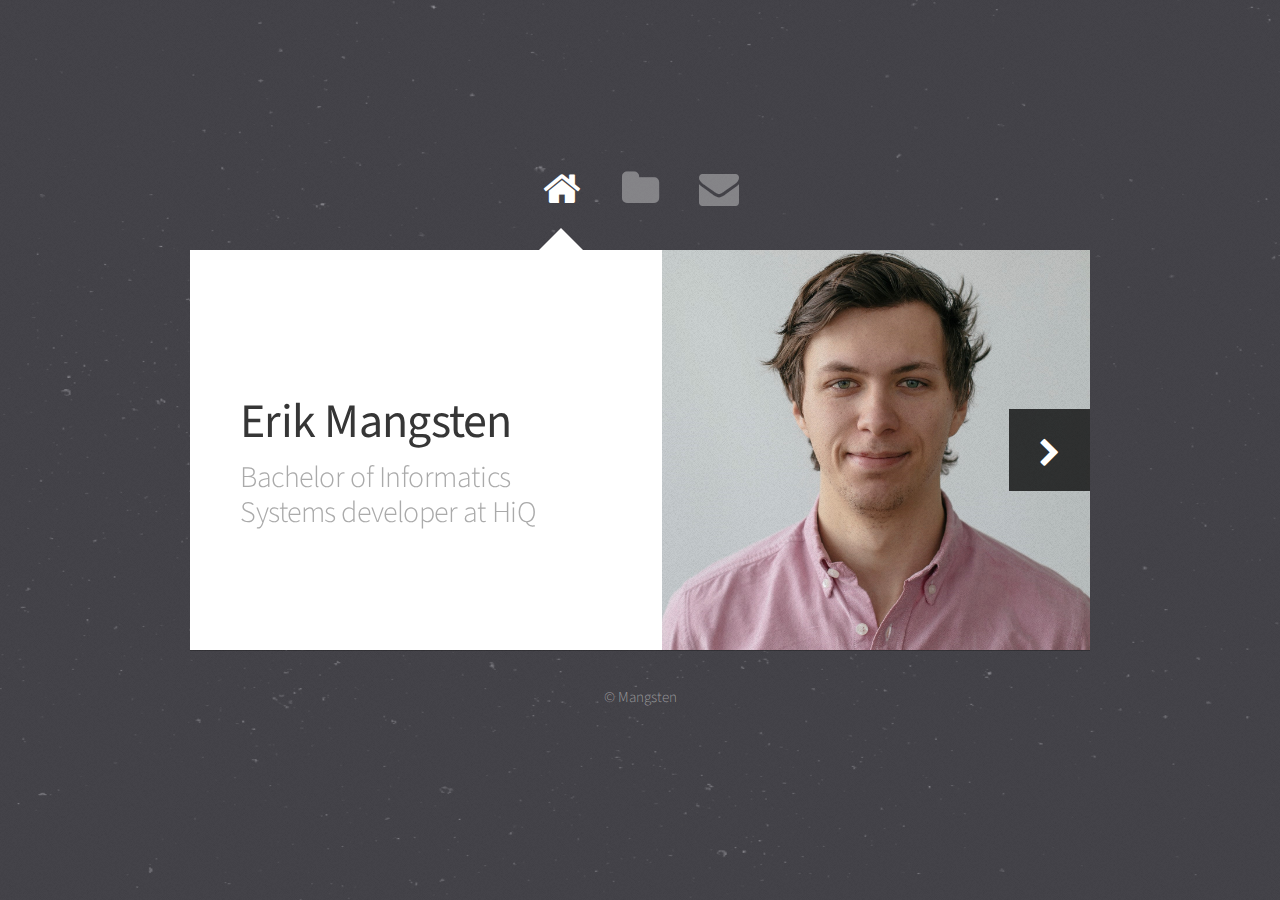
<file: index.html>
<!DOCTYPE HTML>
<html>
	<head>
		<title>Mangsten</title>
		<meta http-equiv="content-type" content="text/html; charset=utf-8" />
		<meta name="description" content="" />
		<meta name="keywords" content="" />
		<!--[if lte IE 8]><script src="css/ie/html5shiv.js"></script><![endif]-->
		<script src="js/jquery.min.js"></script>
		<script src="js/skel.min.js"></script>
		<script src="js/init.js"></script>
		<noscript>
			<link rel="stylesheet" href="css/skel.css" />
			<link rel="stylesheet" href="css/style.css" />
			<link rel="stylesheet" href="css/style-desktop.css" />
			<link rel="stylesheet" href="css/style-noscript.css" />
		</noscript>
		<!--[if lte IE 8]><link rel="stylesheet" href="css/ie/v8.css" /><![endif]-->
	</head>
	<body>

		<!-- Wrapper-->
			<div id="wrapper">
				
				<!-- Nav -->
					<nav id="nav">
						<a href="#me" class="icon fa-home active"><span>Home</span></a>
						<a href="#work" class="icon fa-folder"><span>Work</span></a>
						<a href="#contact" class="icon fa-envelope"><span>Contact</span></a>
					</nav>

				<!-- Main -->
					<div id="main">
						
						<!-- Me -->
							<article id="me" class="panel">
								<header>
									<h1>Erik Mangsten</h1>
									<p>Bachelor of Informatics <br>Systems developer at HiQ</p>
								</header>
								<a href="#work" class="jumplink pic">
									<span class="arrow icon fa-chevron-right"><span>See my work</span></span>
									<img src="images/Erik_bild.jpg" alt="" />
								</a>
							</article>

						<!-- Work --> 
							<article id="work" class="panel">
								<center><header>
									<h2>Work</h2>
								<p>
									Curriculum vitae is available here, for a personal letter please <strong><a href="#contact" class="jumplink">contact</a></strong> me.
								</p>
								</header></center>
								<section>
									<!--<div class="row">-->
										<center><div class="4u">
											<a href="https://www.dropbox.com/s/0c3bd6fmldhlqbd/CV%20Erik_Mangsten_v3.pdf" class="image fit"target="_blank"><img src="images/cv.jpg" alt=""></a>
										</div></center>

										<!--<div class="4u">
											<a href="#" class="image fit"><img src="images/fantastic.jpg" alt=""></a>
										</div>-->
									<!--</div>-->
								
								</section>
							</article>

						<!-- Contact -->
							<article id="contact" class="panel">
								<center><header>
									<h2>Contact Me</h2>
									<p><strong>Easiest</strong> way to get in contact is too send a <strong>mail</strong> to <a href="mailto:erik@mangsten.se?Subject=There%20We%20Go" target="_top">Erik@Mangsten.se</a></p>
								</header></center>
									<!-- <center><div class="4u"> 
										<a href="#" class="image fit"><img src="images/fantastic.jpg" alt=""></a>
									</div></center> -->

								
									<!-- <form action="#" method="post">
									<div>
										<div class="row">
											<div class="6u">
												<input type="text" name="name" placeholder="Name" />
											</div>
											<div class="6u">
												<input type="text" name="email" placeholder="Email" />
											</div>
										</div>
										<div class="row">
											<div class="12u">
												<input type="text" name="subject" placeholder="Subject" />
											</div>
										</div>
										<div class="row">
											<div class="12u">
												<textarea name="message" placeholder="Message" rows="8"></textarea>
											</div>
										</div>
										<div class="row">
											<div class="12u">
												<input type="submit" value="Send Message" />
											</div>
										</div>
									</div>
								</form> -->

							</article>

					</div>
		
				<!-- Footer -->
					<div id="footer">
						<ul class="copyright">
							<li>&copy; Mangsten</li>
						</ul>
					</div>
		
			</div>

	</body>
</html>
</file>
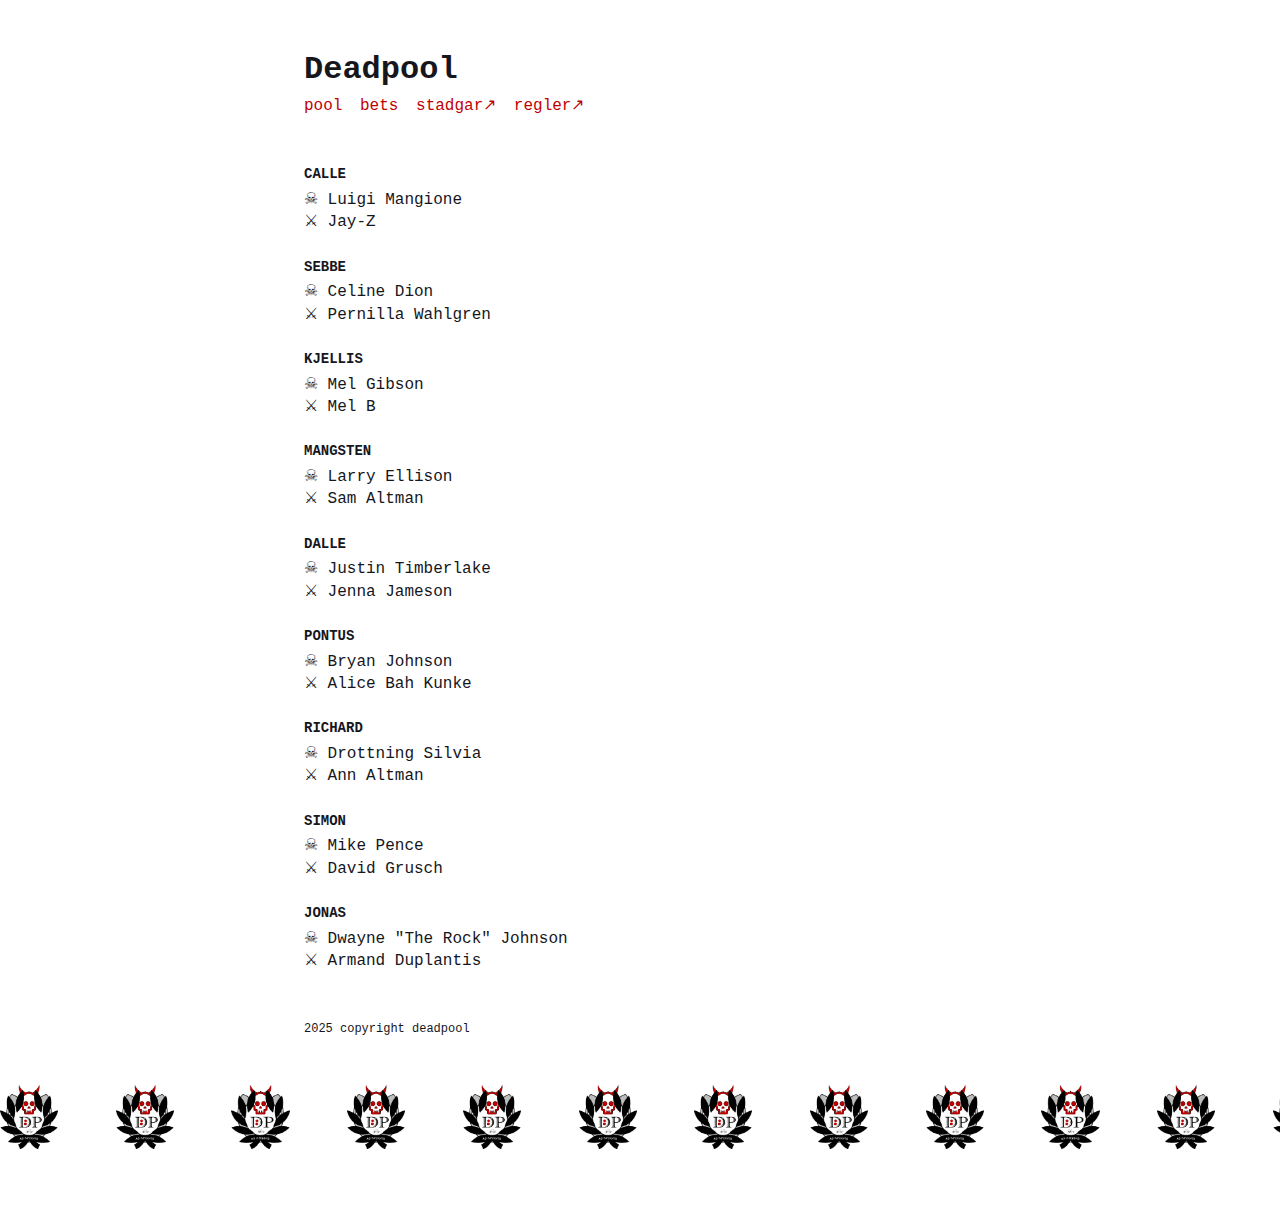
<file: deadpool.html>
<html>
  <head>
    <title>DEADPOOL 2025</title>
    <meta charset="utf-8" />
    <meta
      name="viewport"
      content="width=device-width, initial-scale=1, user-scalable=no"
    />

    <style>
      :where(body) {
        --red: #bf0101;
        --eigengrau: #16161d;
      }

      body {
        line-height: 1.4;
        font-size: 16px;
        margin: 48px auto;
        font-family: "Courier New", Courier, monospace;
        background-color: #fff;
        color: var(--eigengrau);
      }

      @media (prefers-color-scheme: dark) {
        body {
          background-color: var(--eigengrau);
          color: #eee;
        }
      }

      main {
        max-width: 42em;
        margin: 0 auto;
        margin-top: 48px;
        padding: 0 10px;
      }

      a {
        margin-right: 8px;
        color: var(--red);
        text-decoration: none;
        border-bottom: 1px solid transparent;
        &:hover {
          border-bottom: 1px solid var(--red);
        }
      }

      h2 {
        font-size: 14px;
        text-transform: uppercase;
        margin-bottom: 4px;
        margin-top: 24px;
      }

      @keyframes slides {
        from {
          transform: translateX(0);
        }
        to {
          transform: translateX(-100%);
        }
      }

      .logos {
        overflow: hidden;
        white-space: nowrap;
        position: relative;
      }

      .logo_items {
        display: inline-block;
        animation: 35s slides infinite linear;
        margin: 0;
      }

      .logos:hover .logo_items {
        animation-play-state: paused;
      }

      .logo_items img {
        height: 64px;
        margin-right: 48px;
      }
    </style>
  </head>

  <body>
    <main>
      <h1 style="margin-bottom: 2px">Deadpool</h1>
      <nav style="margin-bottom: 48px">
        <a href="deadpool.html" class="current-page-item">pool</a>
        <a href="deadpool/vadslagning2025.html">bets</a>
        <a href="deadpool/stadgarregler/Stadgar 2025.pdf">stadgar↗</a>
        <a href="deadpool/stadgarregler/Regler 2025.pdf">regler↗</a>
      </nav>

      <h2>Calle</h2>
      <div>☠ Luigi Mangione</div>
      <div>⚔ Jay-Z</div>

      <h2>Sebbe</h2>
      <div>☠ Celine Dion</div>
      <div>⚔ Pernilla Wahlgren</div>

      <h2>Kjellis</h2>
      <div>☠ Mel Gibson</div>
      <div>⚔ Mel B</div>

      <h2>Mangsten</h2>
      <div>☠ Larry Ellison</div>
      <div>⚔ Sam Altman</div>

      <h2>Dalle</h2>
      <div>☠ Justin Timberlake</div>
      <div>⚔ Jenna Jameson</div>

      <h2>Pontus</h2>
      <div>☠ Bryan Johnson</div>
      <div>⚔ Alice Bah Kunke</div>

      <h2>Richard</h2>
      <div>☠ Drottning Silvia</div>
      <div>⚔ Ann Altman</div>

      <h2>Simon</h2>
      <div>☠ Mike Pence</div>
      <div>⚔ David Grusch</div>

      <h2>Jonas</h2>
      <div>☠ Dwayne "The Rock" Johnson</div>
      <div>⚔ Armand Duplantis</div>

      <p style="font-size: 12px; margin: 48px 0">2025 copyright deadpool</p>
    </main>

    <div class="logos">
      <div class="logo_items">
        <img src="images/dp3.png" />
        <img src="images/dp3.png" />
        <img src="images/dp3.png" />
        <img src="images/dp3.png" />
        <img src="images/dp3.png" />
        <img src="images/dp3.png" />
        <img src="images/dp3.png" />
        <img src="images/dp3.png" />
        <img src="images/dp3.png" />
        <img src="images/dp3.png" />
        <img src="images/dp3.png" />
        <img src="images/dp3.png" />
        <img src="images/dp3.png" />
        <img src="images/dp3.png" />
        <img src="images/dp3.png" />
        <img src="images/dp3.png" />
        <img src="images/dp3.png" />
        <img src="images/dp3.png" />
        <img src="images/dp3.png" />
        <img src="images/dp3.png" />
        <img src="images/dp3.png" />
        <img src="images/dp3.png" />
        <img src="images/dp3.png" />
        <img src="images/dp3.png" />
        <img src="images/dp3.png" />
      </div>
      <div class="logo_items">
        <img src="images/dp3.png" />
        <img src="images/dp3.png" />
        <img src="images/dp3.png" />
        <img src="images/dp3.png" />
        <img src="images/dp3.png" />
        <img src="images/dp3.png" />
        <img src="images/dp3.png" />
        <img src="images/dp3.png" />
        <img src="images/dp3.png" />
        <img src="images/dp3.png" />
        <img src="images/dp3.png" />
        <img src="images/dp3.png" />
        <img src="images/dp3.png" />
        <img src="images/dp3.png" />
        <img src="images/dp3.png" />
        <img src="images/dp3.png" />
        <img src="images/dp3.png" />
        <img src="images/dp3.png" />
        <img src="images/dp3.png" />
        <img src="images/dp3.png" />
        <img src="images/dp3.png" />
        <img src="images/dp3.png" />
        <img src="images/dp3.png" />
        <img src="images/dp3.png" />
        <img src="images/dp3.png" />
      </div>
    </div>
  </body>
</html>
</file>
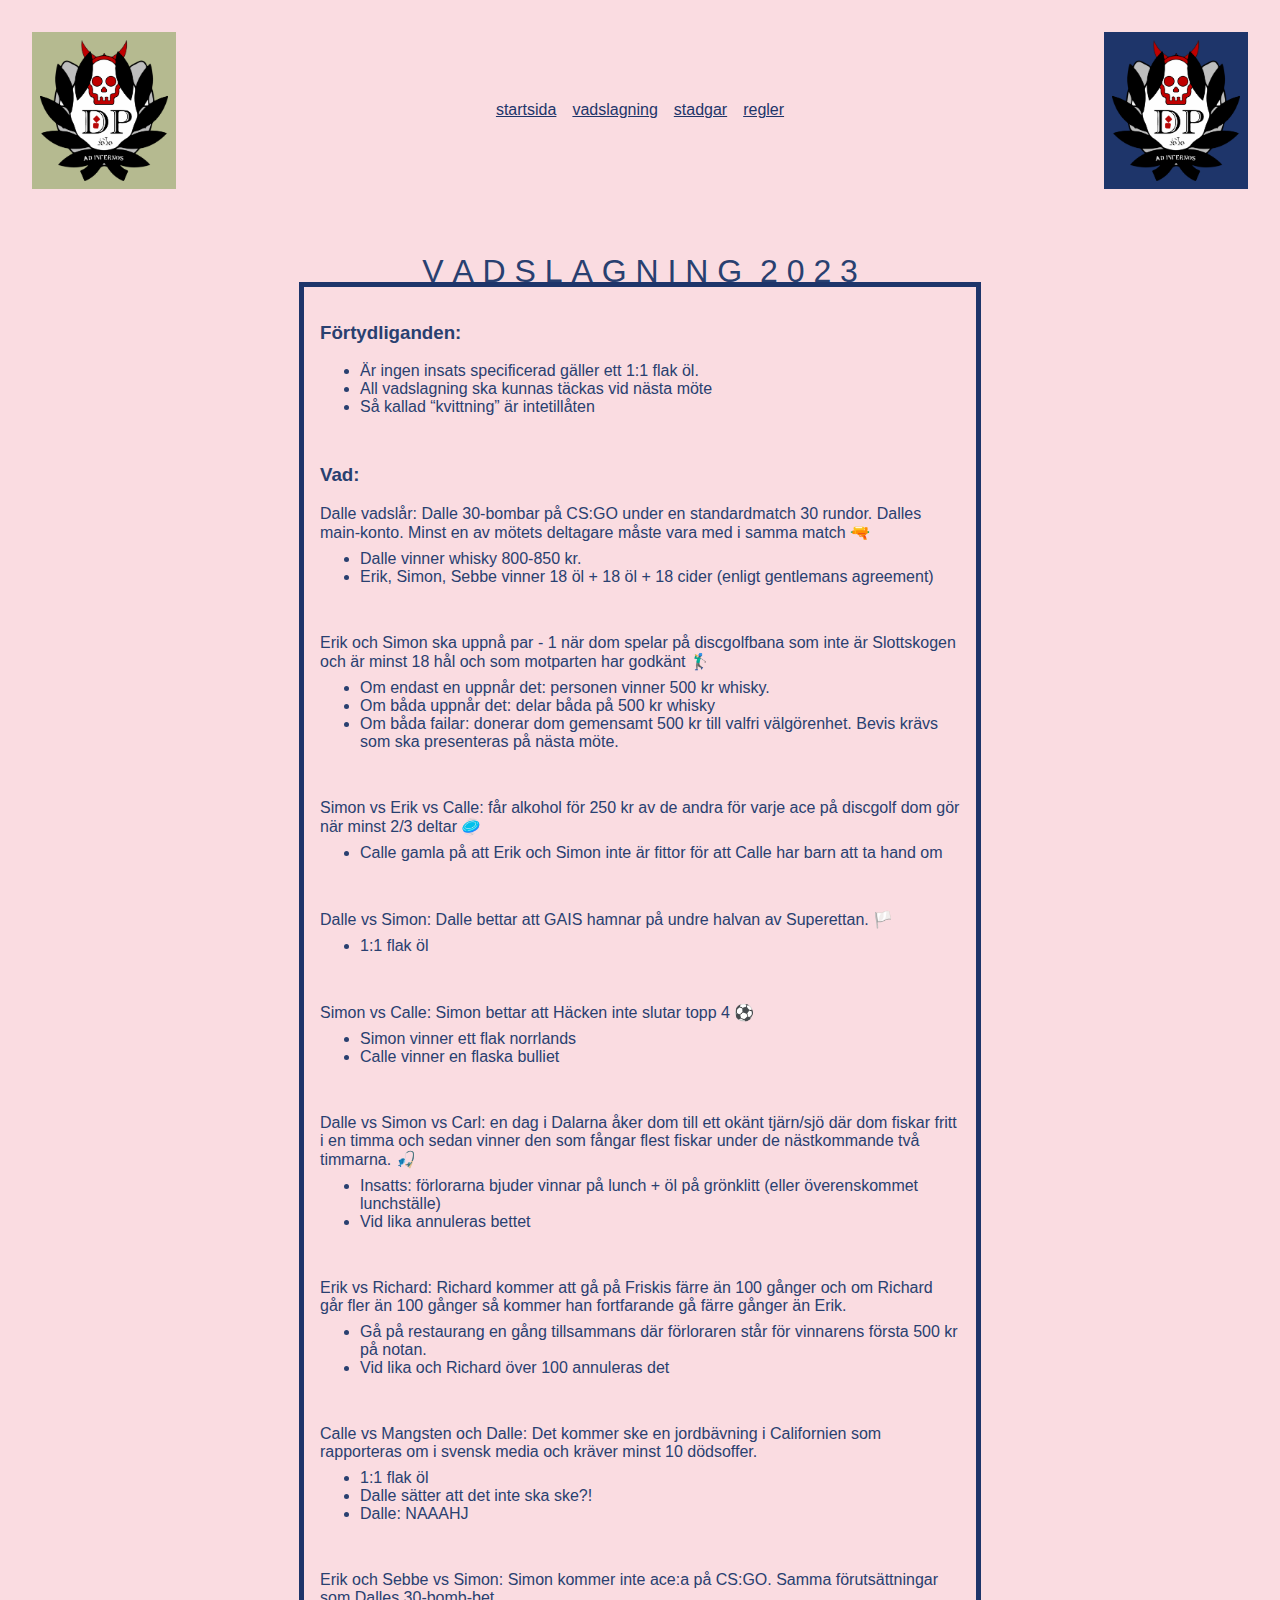
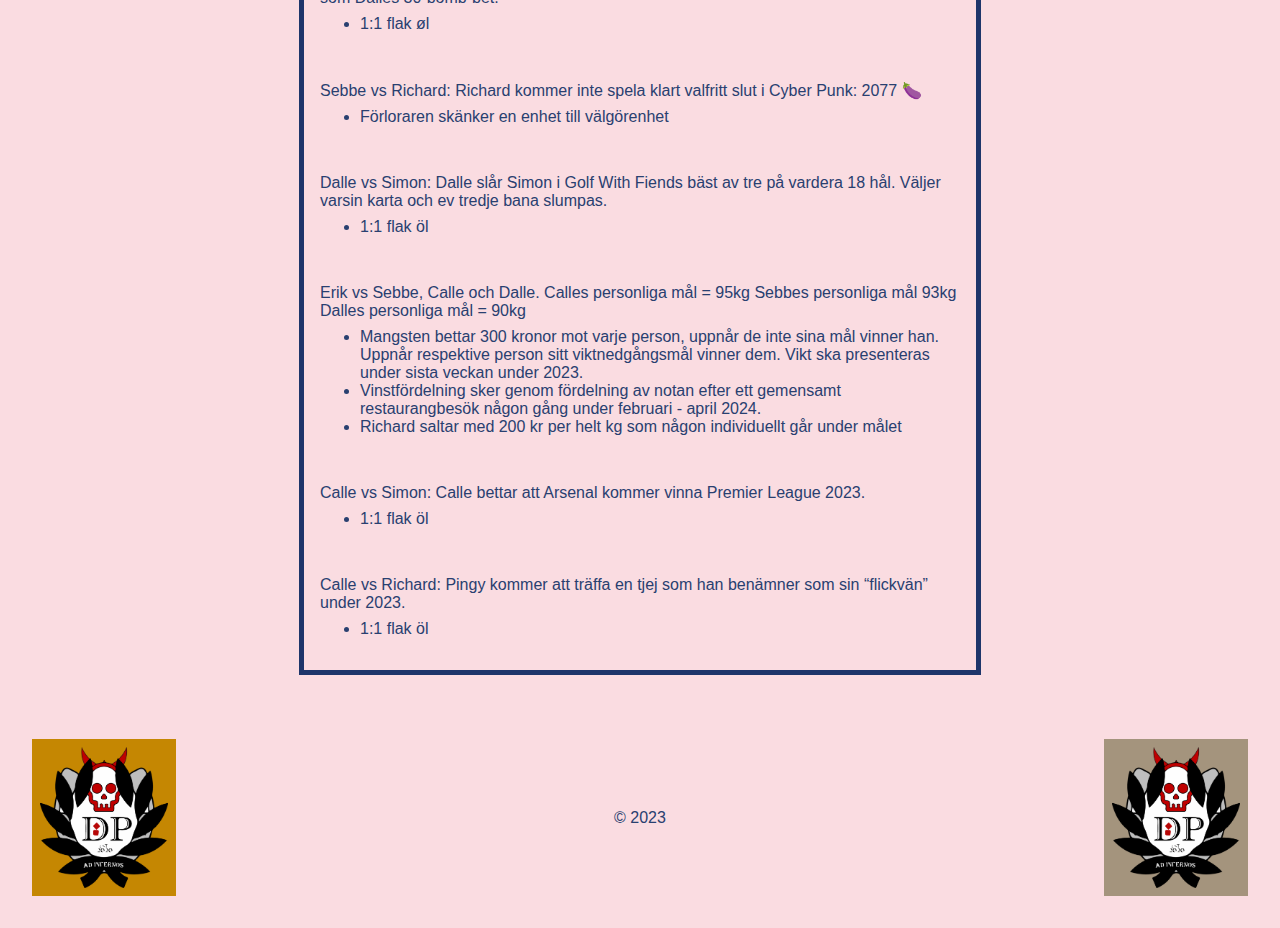
<file: vadslagning2023.html>
<!DOCTYPE html>
<html>
  <head>
    <title>DEADPOOL 2023</title>
    <meta charset="utf-8" />
    <meta
      name="viewport"
      content="width=device-width, initial-scale=1, user-scalable=no"
    />
  </head>
  <body>
    <div id="page">
      <header>
        <img id="img-green" src="images/dp3.png" alt="" />
        <nav class="center">
          <a href="deadpool.html" class="current-page-item">startsida</a>
          <a href="deadpool/vadslagning2023.html">vadslagning</a>
          <a href="deadpool/vadslagning2022.html">stadgar</a>
          <a href="deadpool/vadslagning2022.html">regler</a>
        </nav>
        <img id="img-blue" src="images/dp3.png" alt="" />
      </header>

      <main>
        <div class="header waviy">
          <span class="wave" style="--i: 1">V</span>
          <span class="wave" style="--i: 2">A</span>
          <span class="wave" style="--i: 3">D</span>
          <span class="wave" style="--i: 4">S</span>
          <span class="wave" style="--i: 5">L</span>
          <span class="wave" style="--i: 6">A</span>
          <span class="wave" style="--i: 7">G</span>
          <span class="wave" style="--i: 8">N</span>
          <span class="wave" style="--i: 9">I</span>
          <span class="wave" style="--i: 10">N</span>
          <span class="wave" style="--i: 11">G</span>
          <span class="space" />
          <span class="wave" style="--i: 12">2</span>
          <span class="wave" style="--i: 13">0</span>
          <span class="wave" style="--i: 14">2</span>
          <span class="wave" style="--i: 15">3</span>
        </div>

        <div class="blinking-border">
          <h3>Förtydliganden:</h3>

          <ul>
            <li>Är ingen insats specificerad gäller ett 1:1 flak öl.</li>
            <li>All vadslagning ska kunnas täckas vid nästa möte</li>
            <li>Så kallad “kvittning” är intetillåten</li>
          </ul>

          <h3>Vad:</h3>

          <p>
            Dalle vadslår: Dalle 30-bombar på CS:GO under en standardmatch 30
            rundor. Dalles main-konto. Minst en av mötets deltagare måste vara
            med i samma match 🔫
          </p>
          <ul>
            <li>Dalle vinner whisky 800-850 kr.</li>
            <li>
              Erik, Simon, Sebbe vinner 18 öl + 18 öl + 18 cider (enligt
              gentlemans agreement)
            </li>
          </ul>

          <p>
            Erik och Simon ska uppnå par - 1 när dom spelar på discgolfbana som
            inte är Slottskogen och är minst 18 hål och som motparten har
            godkänt 🏌️‍♂️
          </p>
          <ul>
            <li>Om endast en uppnår det: personen vinner 500 kr whisky.</li>
            <li>Om båda uppnår det: delar båda på 500 kr whisky</li>
            <li>
              Om båda failar: donerar dom gemensamt 500 kr till valfri
              välgörenhet. Bevis krävs som ska presenteras på nästa möte.
            </li>
          </ul>

          <p>
            Simon vs Erik vs Calle: får alkohol för 250 kr av de andra för varje
            ace på discgolf dom gör när minst 2/3 deltar 🥏
          </p>
          <ul>
            <li>
              Calle gamla på att Erik och Simon inte är fittor för att Calle har
              barn att ta hand om
            </li>
          </ul>

          <p>
            Dalle vs Simon: Dalle bettar att GAIS hamnar på undre halvan av
            Superettan. 🏳️
          </p>
          <ul>
            <li>1:1 flak öl</li>
          </ul>

          <p>Simon vs Calle: Simon bettar att Häcken inte slutar topp 4 ⚽</p>
          <ul>
            <li>Simon vinner ett flak norrlands</li>
            <li>Calle vinner en flaska bulliet</li>
          </ul>

          <p>
            Dalle vs Simon vs Carl: en dag i Dalarna åker dom till ett okänt
            tjärn/sjö där dom fiskar fritt i en timma och sedan vinner den som
            fångar flest fiskar under de nästkommande två timmarna. 🎣
          </p>
          <ul>
            <li>
              Insatts: förlorarna bjuder vinnar på lunch + öl på grönklitt
              (eller överenskommet lunchställe)
            </li>
            <li>Vid lika annuleras bettet</li>
          </ul>

          <p>
            Erik vs Richard: Richard kommer att gå på Friskis färre än 100
            gånger och om Richard går fler än 100 gånger så kommer han
            fortfarande gå färre gånger än Erik.
          </p>
          <ul>
            <li>
              Gå på restaurang en gång tillsammans där förloraren står för
              vinnarens första 500 kr på notan.
            </li>
            <li>Vid lika och Richard över 100 annuleras det</li>
          </ul>

          <p>
            Calle vs Mangsten och Dalle: Det kommer ske en jordbävning i
            Californien som rapporteras om i svensk media och kräver minst 10
            dödsoffer.
          </p>
          <ul>
            <li>1:1 flak öl</li>
            <li>Dalle sätter att det inte ska ske?!</li>
            <li>Dalle: NAAAHJ</li>
          </ul>

          <p>
            Erik och Sebbe vs Simon: Simon kommer inte ace:a på CS:GO. Samma
            förutsättningar som Dalles 30-bomb-bet.
          </p>
          <ul>
            <li>1:1 flak øl</li>
          </ul>

          <p>
            Sebbe vs Richard: Richard kommer inte spela klart valfritt slut i
            Cyber Punk: 2077 🍆
          </p>
          <ul>
            <li>Förloraren skänker en enhet till välgörenhet</li>
          </ul>

          <p>
            Dalle vs Simon: Dalle slår Simon i Golf With Fiends bäst av tre på
            vardera 18 hål. Väljer varsin karta och ev tredje bana slumpas.
          </p>
          <ul>
            <li>1:1 flak öl</li>
          </ul>

          <p>
            Erik vs Sebbe, Calle och Dalle. Calles personliga mål = 95kg Sebbes
            personliga mål 93kg Dalles personliga mål = 90kg
          </p>
          <ul>
            <li>
              Mangsten bettar 300 kronor mot varje person, uppnår de inte sina
              mål vinner han. Uppnår respektive person sitt viktnedgångsmål
              vinner dem. Vikt ska presenteras under sista veckan under 2023.
            </li>
            <li>
              Vinstfördelning sker genom fördelning av notan efter ett gemensamt
              restaurangbesök någon gång under februari - april 2024.
            </li>
            <li>
              Richard saltar med 200 kr per helt kg som någon individuellt går
              under målet
            </li>
          </ul>

          <p>
            Calle vs Simon: Calle bettar att Arsenal kommer vinna Premier League
            2023.
          </p>
          <ul>
            <li>1:1 flak öl</li>
          </ul>

          <p>
            Calle vs Richard: Pingy kommer att träffa en tjej som han benämner
            som sin “flickvän” under 2023.
          </p>
          <ul>
            <li>1:1 flak öl</li>
          </ul>
        </div>
      </main>

      <footer>
        <img id="img-orange" src="images/dp3.png" alt="" />

        <div class="copy waviy center">
          <span class="flip" style="--i: 1">©</span>
          <span class="space"></span>
          <span class="flip" style="--i: 2">2</span>
          <span class="flip" style="--i: 3">0</span>
          <span class="flip" style="--i: 4">2</span>
          <span class="flip" style="--i: 5">3</span>
        </div>

        <img id="img-sand" src="images/dp3.png" alt="" />
      </footer>
    </div>
  </body>

  <style>
    body {
      color: #294070;
      background-color: #fadce1;
      font-family: "Franklin Gothic Medium", "Arial Narrow", Arial, sans-serif;
    }

    html,
    body {
      height: 100%;
      margin: 0;
    }

    #page {
      height: 100%;
      align-items: center;
      row-gap: 2rem;
      display: flex;
      flex-direction: column;
      align-items: center;
      justify-content: space-between;
    }

    #img-green {
      grid-area: img1;
      background-color: #b5ba90;
    }

    #img-blue {
      grid-area: img2;
      background-color: #1e356a;
    }

    #img-orange {
      grid-area: img1;
      background-color: #c58702;
    }

    #img-sand {
      grid-area: img2;
      background-color: #a4947d;
    }

    .blinking-border {
      padding: 1rem;
      max-width: 40rem;
      border: 5px solid #1e356a;
      animation: border-pulsate 1s infinite;
    }

    th,
    td {
      padding: 0.25rem 0.5rem;
      background-color: white;
      animation: bg-pulsate 1s infinite;
    }

    ul + p, ul + h3 {
      margin-top: 3rem;
    }

    p + ul  {
      margin-top: 0.5rem;
    }

    p {
      margin-bottom: 0;
    }


    img {
      padding: 0.5rem;
      animation: shake 0.5s infinite;
      width: 8rem;
    }

    .waviy span {
      position: relative;
      display: inline-block;
      text-transform: uppercase;
    }

    .waviy .flip {
      animation: flip 1s infinite;
      animation-delay: calc(0.2s * var(--i));
    }

    .waviy .wave {
      animation: waviy 1s infinite;
      animation-delay: calc(0.1s * var(--i));
    }

    .center {
      grid-area: center;
      display: flex;
      justify-content: center;
      align-items: center;
    }

    .header {
      font-size: 2rem;
      margin-bottom: -0.5rem;
    }

    nav {
      display: flex;
      gap: 1rem;
    }

    a {
      color: #1e356a;
    }

    a:hover {
      text-decoration: underline 3px;
    }

    .space {
      margin-left: 0.5ch;
    }

    header,
    footer {
      width: calc(100% - 4rem);
      gap: 2rem;
      padding: 2rem;
      display: grid;
      grid-template-columns: auto 1fr auto;
      grid-template-areas: "img1 center img2";
    }

    main {
      display: flex;
      flex-direction: column;
      /* height: 100%; */
      align-items: center;
      justify-content: center;
    }

    @media (max-width: 600px) {
      header,
      footer {
        max-width: 20rem;
      }

      header {
        grid-template-areas:
          "img1   .      img2"
          "center center center";
      }

      footer {
        grid-template-areas:
          "center center center"
          "img1   .      img2";
      }
    }

    @keyframes border-pulsate {
      0% {
        border-color: #b5ba90;
      }
      25% {
        border-color: #1e356a;
      }
      50% {
        border-color: #c58702;
      }
      75% {
        border-color: #a4947d;
      }
      100% {
        border-color: #b5ba90;
      }
    }

    @keyframes bg-pulsate {
      0% {
        background-color: #b5ba90;
      }
      25% {
        /* background-color: #1e356a; */
      }
      50% {
        background-color: #c58702;
      }
      75% {
        background-color: #a4947d;
      }
      100% {
        background-color: #b5ba90;
      }
    }

    @keyframes shake {
      0% {
        transform: translate(1px, 1px) rotate(0deg);
      }
      10% {
        transform: translate(-1px, -2px) rotate(-1deg);
      }
      20% {
        transform: translate(-3px, 0px) rotate(1deg);
      }
      30% {
        transform: translate(3px, 2px) rotate(0deg);
      }
      40% {
        transform: translate(1px, -1px) rotate(1deg);
      }
      50% {
        transform: translate(-1px, 2px) rotate(-1deg);
      }
      60% {
        transform: translate(-3px, 1px) rotate(0deg);
      }
      70% {
        transform: translate(3px, 1px) rotate(-1deg);
      }
      80% {
        transform: translate(-1px, -1px) rotate(1deg);
      }
      90% {
        transform: translate(1px, 2px) rotate(0deg);
      }
      100% {
        transform: translate(1px, -2px) rotate(-1deg);
      }
    }

    @keyframes flip {
      0%,
      80% {
        transform: rotateY(360deg);
      }
    }

    @keyframes waviy {
      0%,
      40%,
      100% {
        transform: translateY(0);
      }
      20% {
        transform: translateY(-20px);
      }
    }
  </style>
</html>
</file>
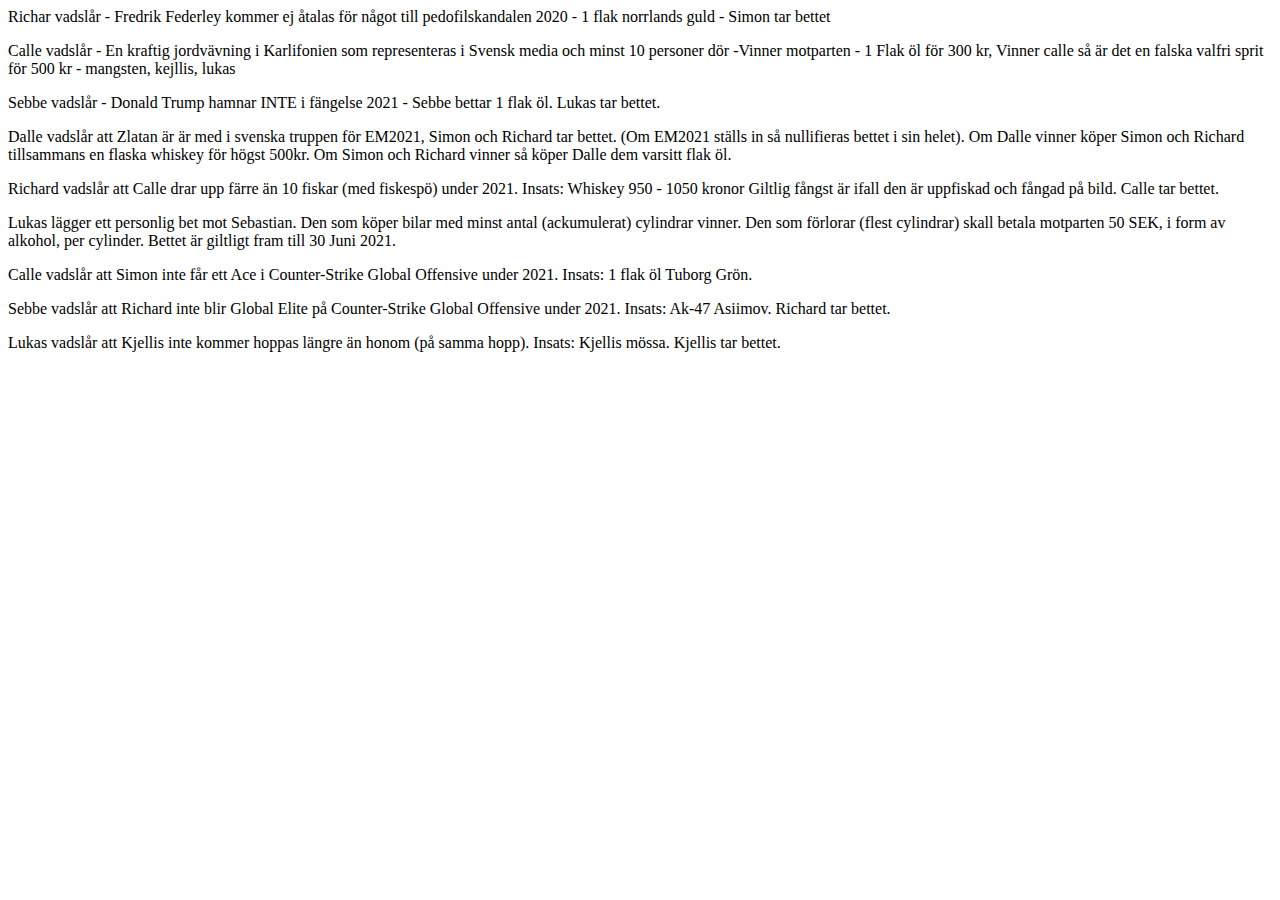
<file: deadpool/vadslagning.html>
<html>
  <body>
    <p>
      Richar vadslår - Fredrik Federley kommer ej åtalas för något till
      pedofilskandalen 2020 - 1 flak norrlands guld - Simon tar bettet
    </p>
    <p>
      Calle vadslår - En kraftig jordvävning i Karlifonien som representeras i
      Svensk media och minst 10 personer dör -Vinner motparten - 1 Flak öl för
      300 kr, Vinner calle så är det en falska valfri sprit för 500 kr -
      mangsten, kejllis, lukas
    </p>
    <p>
      Sebbe vadslår - Donald Trump hamnar INTE i fängelse 2021 - Sebbe bettar 1
      flak öl. Lukas tar bettet.
    </p>
    <p>
      Dalle vadslår att Zlatan är är med i svenska truppen för EM2021, Simon och
      Richard tar bettet. (Om EM2021 ställs in så nullifieras bettet i sin
      helet). Om Dalle vinner köper Simon och Richard tillsammans en flaska
      whiskey för högst 500kr. Om Simon och Richard vinner så köper Dalle dem
      varsitt flak öl.
    </p>
    <p>
      Richard vadslår att Calle drar upp färre än 10 fiskar (med fiskespö) under
      2021. Insats: Whiskey 950 - 1050 kronor Giltlig fångst är ifall den är
      uppfiskad och fångad på bild. Calle tar bettet.
    </p>
    <p>
      Lukas lägger ett personlig bet mot Sebastian. Den som köper bilar med
      minst antal (ackumulerat) cylindrar vinner. Den som förlorar (flest
      cylindrar) skall betala motparten 50 SEK, i form av alkohol, per cylinder.
      Bettet är giltligt fram till 30 Juni 2021.
    </p>
    <p>
      Calle vadslår att Simon inte får ett Ace i Counter-Strike Global Offensive
      under 2021. Insats: 1 flak öl Tuborg Grön.
    </p>
    <p>
      Sebbe vadslår att Richard inte blir Global Elite på Counter-Strike Global
      Offensive under 2021. Insats: Ak-47 Asiimov. Richard tar bettet.
    </p>
    <p>
      Lukas vadslår att Kjellis inte kommer hoppas längre än honom (på samma
      hopp). Insats: Kjellis mössa. Kjellis tar bettet.
    </p>
  </body>
</html>
</file>
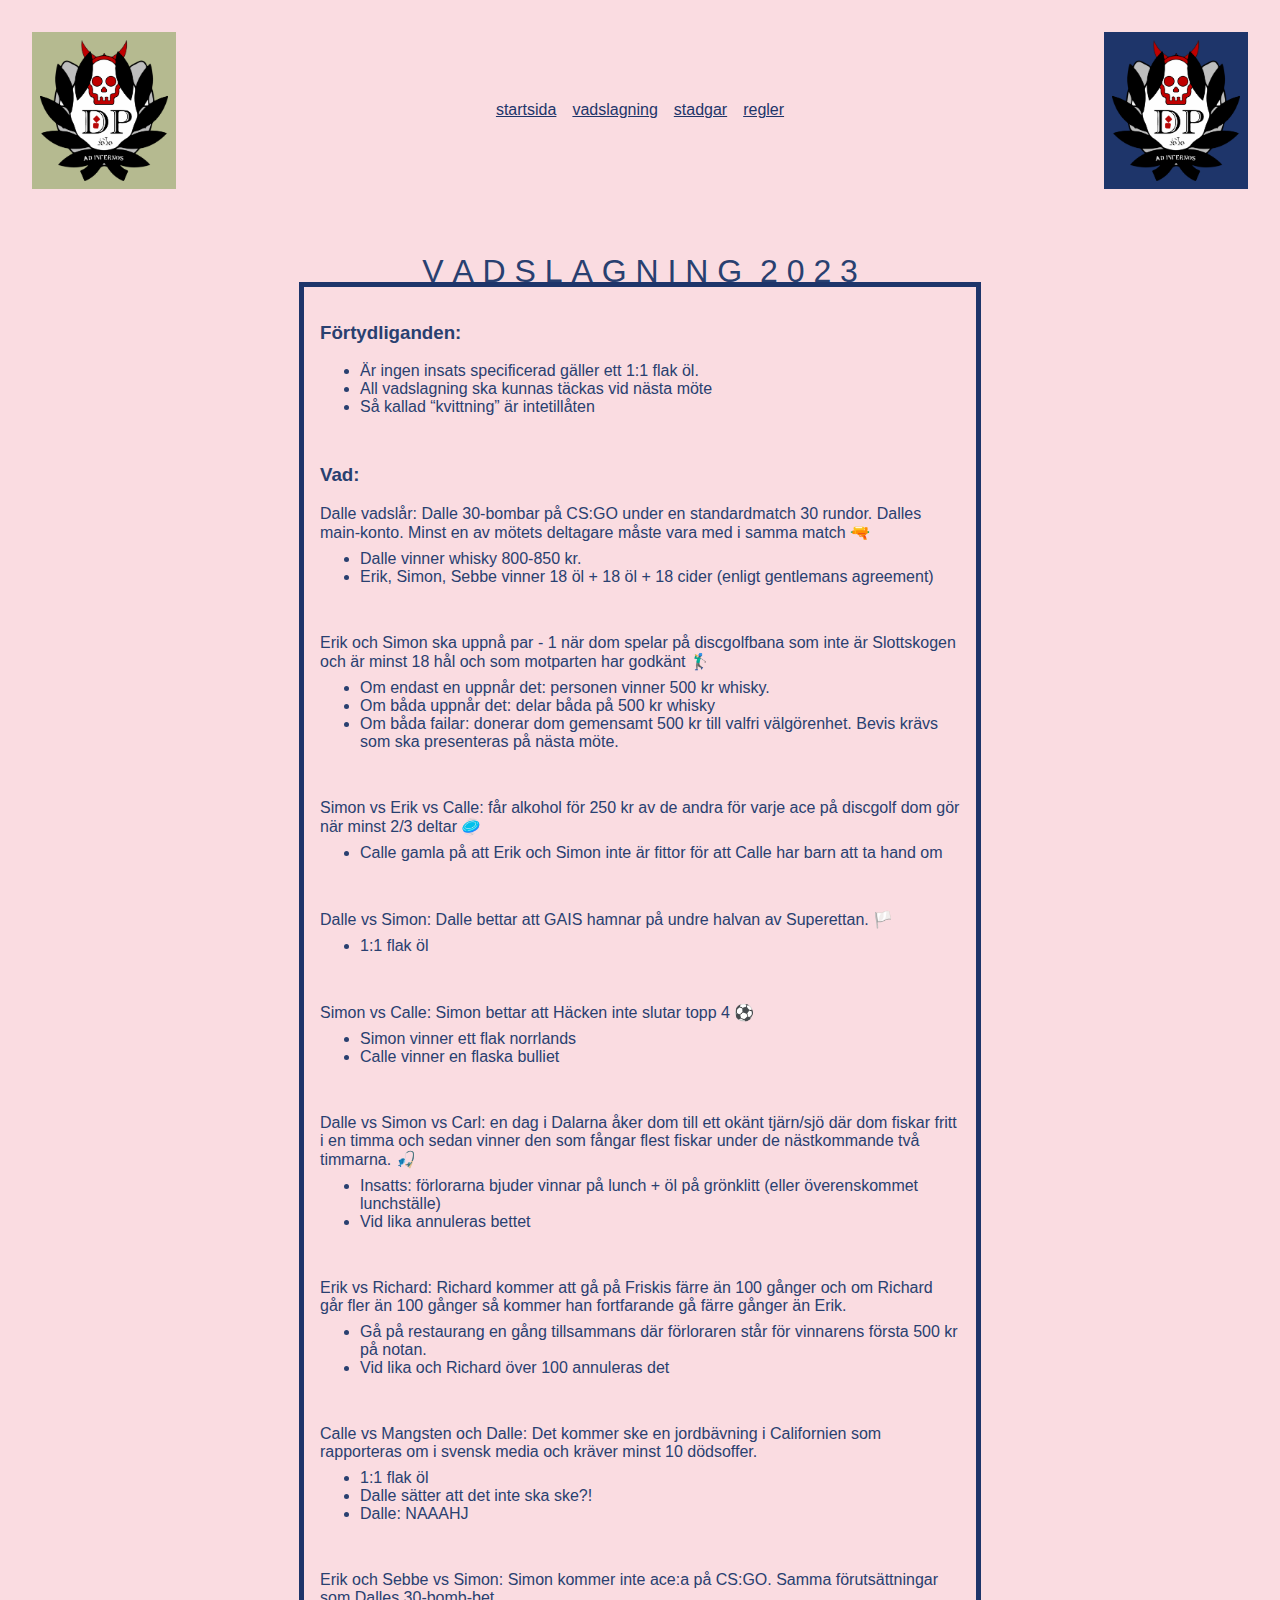
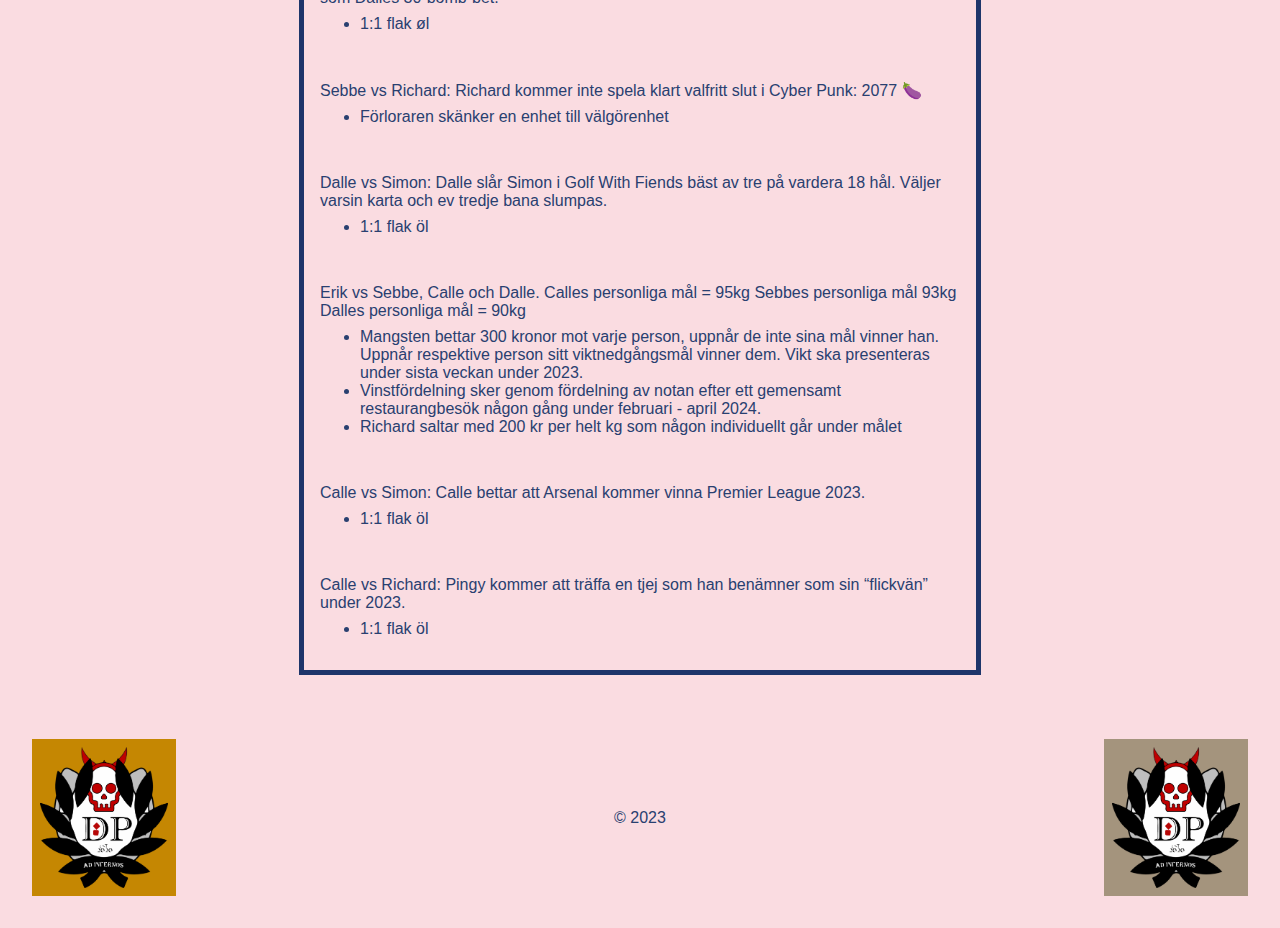
<file: deadpool/vadslagning2023.html>
<!DOCTYPE html>
<html>
  <head>
    <title>DEADPOOL 2023</title>
    <meta charset="utf-8" />
    <meta
      name="viewport"
      content="width=device-width, initial-scale=1, user-scalable=no"
    />
  </head>
  <body>
    <div id="page">
      <header>
        <img id="img-green" src="../images/dp3.png" alt="" />
        <nav class="center">
          <a href="../deadpool.html" class="current-page-item">startsida</a>
          <a href="vadslagning2023.html">vadslagning</a>
          <a href="stadgarregler/Stadgar 2023.pdf">stadgar</a>
          <a href="stadgarregler/Regler 2023.pdf">regler</a>
        </nav>
        <img id="img-blue" src="../images/dp3.png" alt="" />
      </header>

      <main>
        <div class="header waviy">
          <span class="wave" style="--i: 1">V</span>
          <span class="wave" style="--i: 2">A</span>
          <span class="wave" style="--i: 3">D</span>
          <span class="wave" style="--i: 4">S</span>
          <span class="wave" style="--i: 5">L</span>
          <span class="wave" style="--i: 6">A</span>
          <span class="wave" style="--i: 7">G</span>
          <span class="wave" style="--i: 8">N</span>
          <span class="wave" style="--i: 9">I</span>
          <span class="wave" style="--i: 10">N</span>
          <span class="wave" style="--i: 11">G</span>
          <span class="space" />
          <span class="wave" style="--i: 12">2</span>
          <span class="wave" style="--i: 13">0</span>
          <span class="wave" style="--i: 14">2</span>
          <span class="wave" style="--i: 15">3</span>
        </div>

        <div class="blinking-border">
          <h3>Förtydliganden:</h3>

          <ul>
            <li>Är ingen insats specificerad gäller ett 1:1 flak öl.</li>
            <li>All vadslagning ska kunnas täckas vid nästa möte</li>
            <li>Så kallad “kvittning” är intetillåten</li>
          </ul>

          <h3>Vad:</h3>

          <p>
            Dalle vadslår: Dalle 30-bombar på CS:GO under en standardmatch 30
            rundor. Dalles main-konto. Minst en av mötets deltagare måste vara
            med i samma match 🔫
          </p>
          <ul>
            <li>Dalle vinner whisky 800-850 kr.</li>
            <li>
              Erik, Simon, Sebbe vinner 18 öl + 18 öl + 18 cider (enligt
              gentlemans agreement)
            </li>
          </ul>

          <p>
            Erik och Simon ska uppnå par - 1 när dom spelar på discgolfbana som
            inte är Slottskogen och är minst 18 hål och som motparten har
            godkänt 🏌️‍♂️
          </p>
          <ul>
            <li>Om endast en uppnår det: personen vinner 500 kr whisky.</li>
            <li>Om båda uppnår det: delar båda på 500 kr whisky</li>
            <li>
              Om båda failar: donerar dom gemensamt 500 kr till valfri
              välgörenhet. Bevis krävs som ska presenteras på nästa möte.
            </li>
          </ul>

          <p>
            Simon vs Erik vs Calle: får alkohol för 250 kr av de andra för varje
            ace på discgolf dom gör när minst 2/3 deltar 🥏
          </p>
          <ul>
            <li>
              Calle gamla på att Erik och Simon inte är fittor för att Calle har
              barn att ta hand om
            </li>
          </ul>

          <p>
            Dalle vs Simon: Dalle bettar att GAIS hamnar på undre halvan av
            Superettan. 🏳️
          </p>
          <ul>
            <li>1:1 flak öl</li>
          </ul>

          <p>Simon vs Calle: Simon bettar att Häcken inte slutar topp 4 ⚽</p>
          <ul>
            <li>Simon vinner ett flak norrlands</li>
            <li>Calle vinner en flaska bulliet</li>
          </ul>

          <p>
            Dalle vs Simon vs Carl: en dag i Dalarna åker dom till ett okänt
            tjärn/sjö där dom fiskar fritt i en timma och sedan vinner den som
            fångar flest fiskar under de nästkommande två timmarna. 🎣
          </p>
          <ul>
            <li>
              Insatts: förlorarna bjuder vinnar på lunch + öl på grönklitt
              (eller överenskommet lunchställe)
            </li>
            <li>Vid lika annuleras bettet</li>
          </ul>

          <p>
            Erik vs Richard: Richard kommer att gå på Friskis färre än 100
            gånger och om Richard går fler än 100 gånger så kommer han
            fortfarande gå färre gånger än Erik.
          </p>
          <ul>
            <li>
              Gå på restaurang en gång tillsammans där förloraren står för
              vinnarens första 500 kr på notan.
            </li>
            <li>Vid lika och Richard över 100 annuleras det</li>
          </ul>

          <p>
            Calle vs Mangsten och Dalle: Det kommer ske en jordbävning i
            Californien som rapporteras om i svensk media och kräver minst 10
            dödsoffer.
          </p>
          <ul>
            <li>1:1 flak öl</li>
            <li>Dalle sätter att det inte ska ske?!</li>
            <li>Dalle: NAAAHJ</li>
          </ul>

          <p>
            Erik och Sebbe vs Simon: Simon kommer inte ace:a på CS:GO. Samma
            förutsättningar som Dalles 30-bomb-bet.
          </p>
          <ul>
            <li>1:1 flak øl</li>
          </ul>

          <p>
            Sebbe vs Richard: Richard kommer inte spela klart valfritt slut i
            Cyber Punk: 2077 🍆
          </p>
          <ul>
            <li>Förloraren skänker en enhet till välgörenhet</li>
          </ul>

          <p>
            Dalle vs Simon: Dalle slår Simon i Golf With Fiends bäst av tre på
            vardera 18 hål. Väljer varsin karta och ev tredje bana slumpas.
          </p>
          <ul>
            <li>1:1 flak öl</li>
          </ul>

          <p>
            Erik vs Sebbe, Calle och Dalle. Calles personliga mål = 95kg Sebbes
            personliga mål 93kg Dalles personliga mål = 90kg
          </p>
          <ul>
            <li>
              Mangsten bettar 300 kronor mot varje person, uppnår de inte sina
              mål vinner han. Uppnår respektive person sitt viktnedgångsmål
              vinner dem. Vikt ska presenteras under sista veckan under 2023.
            </li>
            <li>
              Vinstfördelning sker genom fördelning av notan efter ett gemensamt
              restaurangbesök någon gång under februari - april 2024.
            </li>
            <li>
              Richard saltar med 200 kr per helt kg som någon individuellt går
              under målet
            </li>
          </ul>

          <p>
            Calle vs Simon: Calle bettar att Arsenal kommer vinna Premier League
            2023.
          </p>
          <ul>
            <li>1:1 flak öl</li>
          </ul>

          <p>
            Calle vs Richard: Pingy kommer att träffa en tjej som han benämner
            som sin “flickvän” under 2023.
          </p>
          <ul>
            <li>1:1 flak öl</li>
          </ul>
        </div>
      </main>

      <footer>
        <img id="img-orange" src="../images/dp3.png" alt="" />

        <div class="copy waviy center">
          <span class="flip" style="--i: 1">©</span>
          <span class="space"></span>
          <span class="flip" style="--i: 2">2</span>
          <span class="flip" style="--i: 3">0</span>
          <span class="flip" style="--i: 4">2</span>
          <span class="flip" style="--i: 5">3</span>
        </div>

        <img id="img-sand" src="../images/dp3.png" alt="" />
      </footer>
    </div>
  </body>

  <style>
    body {
      color: #294070;
      background-color: #fadce1;
      font-family: "Franklin Gothic Medium", "Arial Narrow", Arial, sans-serif;
    }

    html,
    body {
      height: 100%;
      margin: 0;
    }

    #page {
      height: 100%;
      align-items: center;
      row-gap: 2rem;
      display: flex;
      flex-direction: column;
      align-items: center;
      justify-content: space-between;
    }

    #img-green {
      grid-area: img1;
      background-color: #b5ba90;
    }

    #img-blue {
      grid-area: img2;
      background-color: #1e356a;
    }

    #img-orange {
      grid-area: img1;
      background-color: #c58702;
    }

    #img-sand {
      grid-area: img2;
      background-color: #a4947d;
    }

    .blinking-border {
      padding: 1rem;
      max-width: 40rem;
      border: 5px solid #1e356a;
      animation: border-pulsate 1s infinite;
    }

    th,
    td {
      padding: 0.25rem 0.5rem;
      background-color: white;
      animation: bg-pulsate 1s infinite;
    }

    ul + p, ul + h3 {
      margin-top: 3rem;
    }

    p + ul  {
      margin-top: 0.5rem;
    }

    p {
      margin-bottom: 0;
    }


    img {
      padding: 0.5rem;
      animation: shake 0.5s infinite;
      width: 8rem;
    }

    .waviy span {
      position: relative;
      display: inline-block;
      text-transform: uppercase;
    }

    .waviy .flip {
      animation: flip 1s infinite;
      animation-delay: calc(0.2s * var(--i));
    }

    .waviy .wave {
      animation: waviy 1s infinite;
      animation-delay: calc(0.1s * var(--i));
    }

    .center {
      grid-area: center;
      display: flex;
      justify-content: center;
      align-items: center;
    }

    .header {
      font-size: 2rem;
      margin-bottom: -0.5rem;
    }

    nav {
      display: flex;
      gap: 1rem;
    }

    a {
      color: #1e356a;
    }

    a:hover {
      text-decoration: underline 3px;
    }

    .space {
      margin-left: 0.5ch;
    }

    header,
    footer {
      width: calc(100% - 4rem);
      gap: 2rem;
      padding: 2rem;
      display: grid;
      grid-template-columns: auto 1fr auto;
      grid-template-areas: "img1 center img2";
    }

    main {
      display: flex;
      flex-direction: column;
      /* height: 100%; */
      align-items: center;
      justify-content: center;
    }

    @media (max-width: 600px) {
      header,
      footer {
        max-width: 20rem;
      }

      header {
        grid-template-areas:
          "img1   .      img2"
          "center center center";
      }

      footer {
        grid-template-areas:
          "center center center"
          "img1   .      img2";
      }
    }

    @keyframes border-pulsate {
      0% {
        border-color: #b5ba90;
      }
      25% {
        border-color: #1e356a;
      }
      50% {
        border-color: #c58702;
      }
      75% {
        border-color: #a4947d;
      }
      100% {
        border-color: #b5ba90;
      }
    }

    @keyframes bg-pulsate {
      0% {
        background-color: #b5ba90;
      }
      25% {
        /* background-color: #1e356a; */
      }
      50% {
        background-color: #c58702;
      }
      75% {
        background-color: #a4947d;
      }
      100% {
        background-color: #b5ba90;
      }
    }

    @keyframes shake {
      0% {
        transform: translate(1px, 1px) rotate(0deg);
      }
      10% {
        transform: translate(-1px, -2px) rotate(-1deg);
      }
      20% {
        transform: translate(-3px, 0px) rotate(1deg);
      }
      30% {
        transform: translate(3px, 2px) rotate(0deg);
      }
      40% {
        transform: translate(1px, -1px) rotate(1deg);
      }
      50% {
        transform: translate(-1px, 2px) rotate(-1deg);
      }
      60% {
        transform: translate(-3px, 1px) rotate(0deg);
      }
      70% {
        transform: translate(3px, 1px) rotate(-1deg);
      }
      80% {
        transform: translate(-1px, -1px) rotate(1deg);
      }
      90% {
        transform: translate(1px, 2px) rotate(0deg);
      }
      100% {
        transform: translate(1px, -2px) rotate(-1deg);
      }
    }

    @keyframes flip {
      0%,
      80% {
        transform: rotateY(360deg);
      }
    }

    @keyframes waviy {
      0%,
      40%,
      100% {
        transform: translateY(0);
      }
      20% {
        transform: translateY(-20px);
      }
    }
  </style>
</html>
</file>
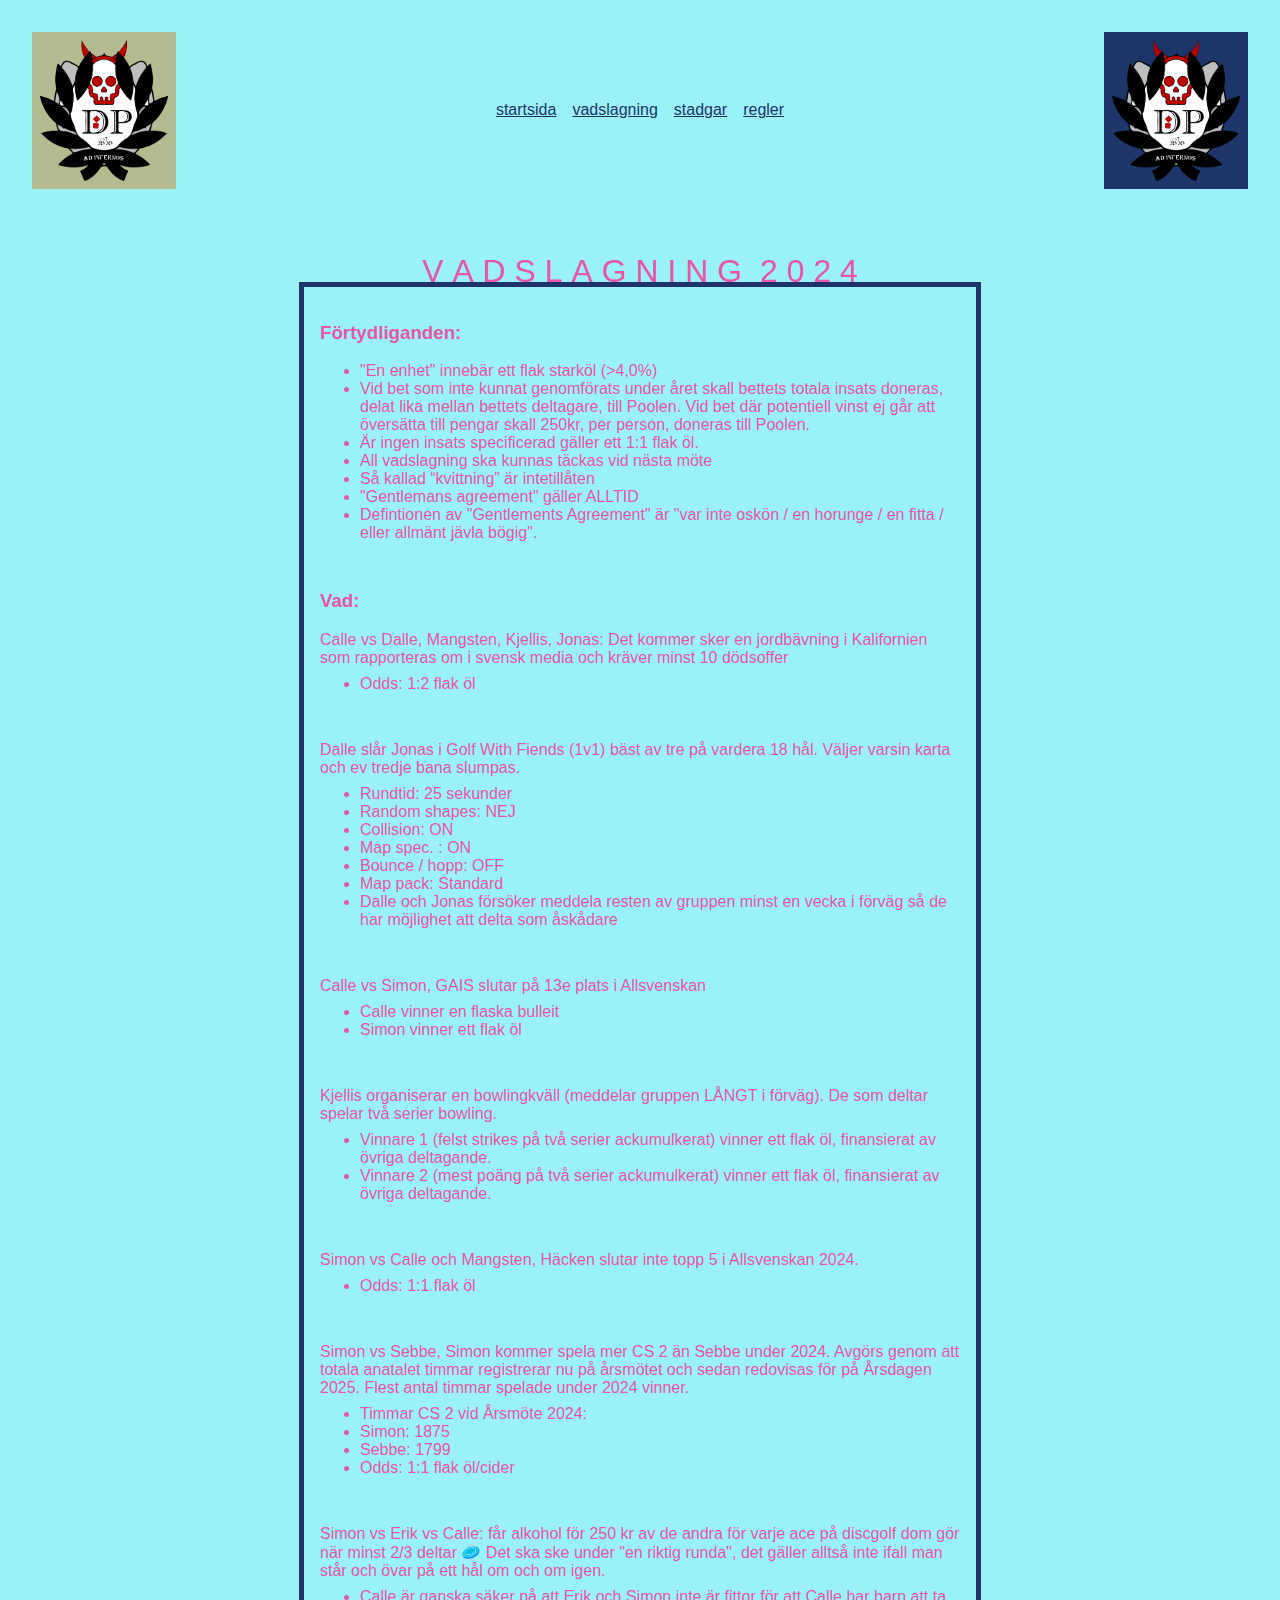
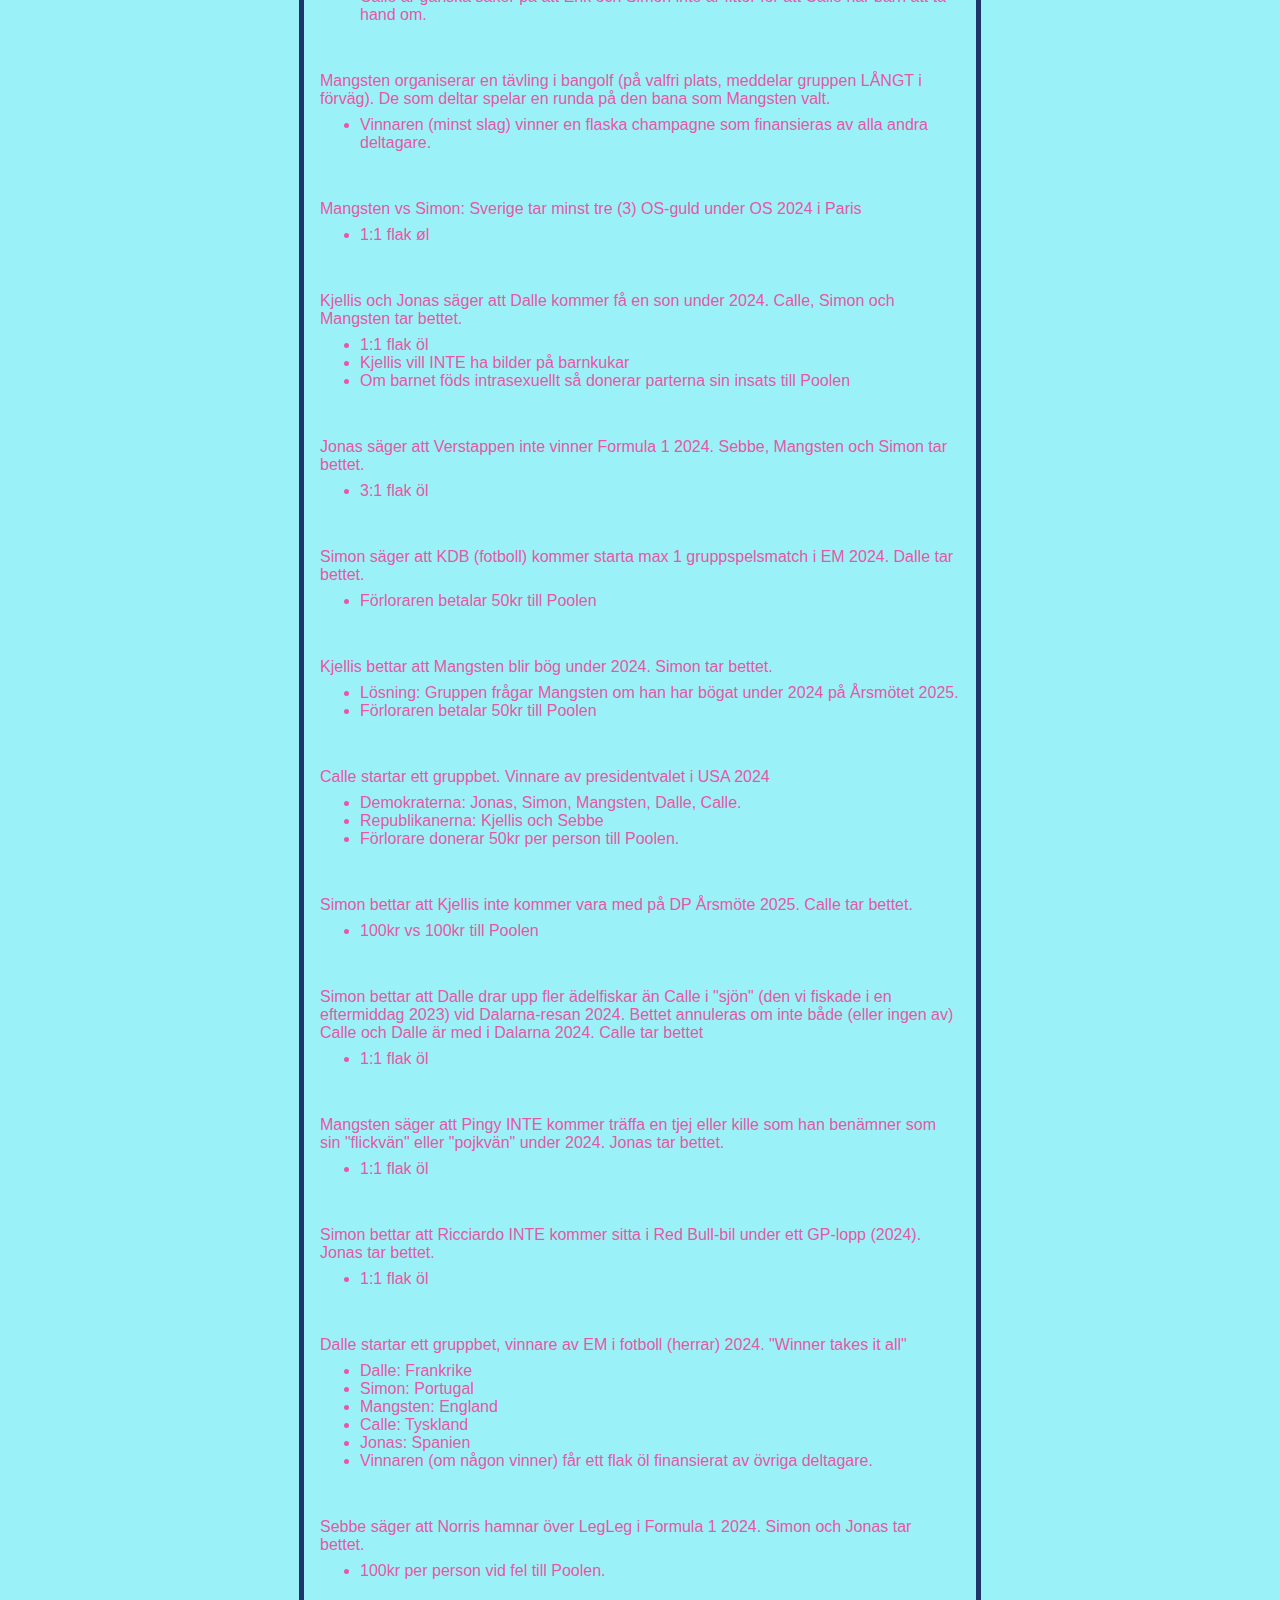
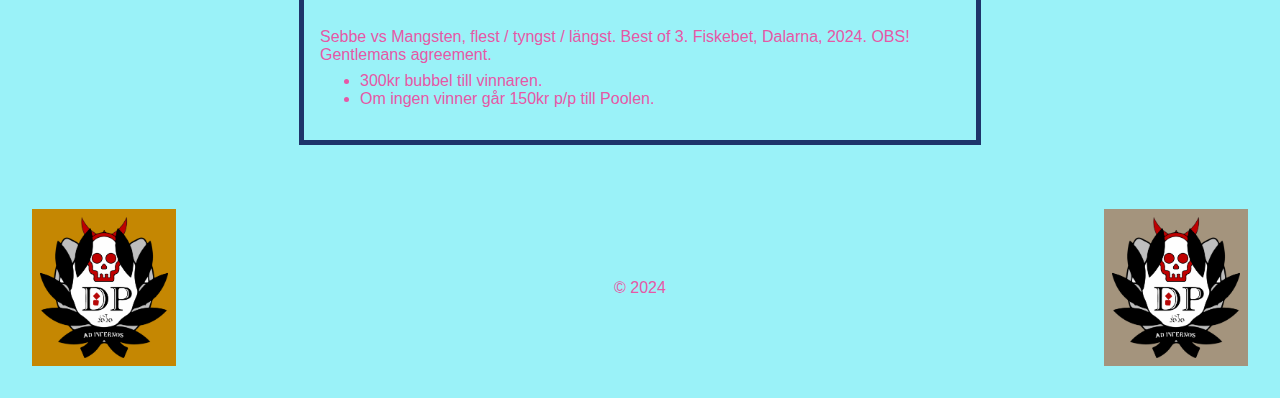
<file: deadpool/vadslagning2024.html>
<!DOCTYPE html>
<html>
  <head>
    <title>DEADPOOL 2024</title>
    <meta charset="utf-8" />
    <meta
      name="viewport"
      content="width=device-width, initial-scale=1, user-scalable=no"
    />
  </head>
  <body>
    <div id="page">
      <header>
        <img id="img-green" src="../images/dp3.png" alt="" />
        <nav class="center">
          <a href="../deadpool.html" class="current-page-item">startsida</a>
          <a href="vadslagning2023.html">vadslagning</a>
          <a href="stadgarregler/Stadgar 2023.pdf">stadgar</a>
          <a href="stadgarregler/Regler 2023.pdf">regler</a>
        </nav>
        <img id="img-blue" src="../images/dp3.png" alt="" />
      </header>

      <main>
        <div class="header waviy">
          <span class="wave" style="--i: 1">V</span>
          <span class="wave" style="--i: 2">A</span>
          <span class="wave" style="--i: 3">D</span>
          <span class="wave" style="--i: 4">S</span>
          <span class="wave" style="--i: 5">L</span>
          <span class="wave" style="--i: 6">A</span>
          <span class="wave" style="--i: 7">G</span>
          <span class="wave" style="--i: 8">N</span>
          <span class="wave" style="--i: 9">I</span>
          <span class="wave" style="--i: 10">N</span>
          <span class="wave" style="--i: 11">G</span>
          <span class="space" />
          <span class="wave" style="--i: 12">2</span>
          <span class="wave" style="--i: 13">0</span>
          <span class="wave" style="--i: 14">2</span>
          <span class="wave" style="--i: 15">4</span>
        </div>

        <div class="blinking-border">
          <h3>Förtydliganden:</h3>

          <ul>
            <li>"En enhet" innebär ett flak starköl (>4,0%)</li>
            <li>
              Vid bet som inte kunnat genomförats under året skall bettets totala insats doneras, delat lika mellan bettets deltagare, till Poolen.
              Vid bet där potentiell vinst ej går att översätta till pengar skall 250kr, per person, doneras till Poolen.
            </li>
            <li>Är ingen insats specificerad gäller ett 1:1 flak öl.</li>
            <li>All vadslagning ska kunnas täckas vid nästa möte</li>
            <li>Så kallad “kvittning” är intetillåten</li>
            <li>"Gentlemans agreement" gäller ALLTID</li>
            <li>Defintionen av "Gentlements Agreement" är "var inte oskön / en horunge / en fitta / eller allmänt jävla bögig".</li>
          </ul>

          <h3>Vad:</h3>

          <p>
            Calle vs Dalle, Mangsten, Kjellis, Jonas: Det kommer sker en jordbävning i Kalifornien som rapporteras om i svensk media och kräver minst 10 dödsoffer
          </p>
          <ul>
            <li>Odds: 1:2 flak öl </li>
          </ul>

          <p>
            Dalle slår Jonas i Golf With Fiends (1v1) bäst av tre på vardera 18 hål. Väljer varsin karta och ev tredje bana slumpas.
          </p>
          <ul>
            <li>Rundtid: 25 sekunder</li>
            <li>Random shapes: NEJ</li>
            <li>Collision: ON</li>
            <li>Map spec. : ON</li>
            <li>Bounce / hopp: OFF</li>
            <li>Map pack: Standard</li>
            <li>Dalle och Jonas försöker meddela resten av gruppen minst en vecka i förväg så de har möjlighet att delta som åskådare</li>

          </ul>

          <p>
            Calle vs Simon, GAIS slutar på 13e plats i Allsvenskan
          </p>
          <ul>
            <li>Calle vinner en flaska bulleit</li>
            <li>Simon vinner ett flak öl</li>
          </ul>

          <p>
            Kjellis organiserar en bowlingkväll (meddelar gruppen LÅNGT i förväg).
            De som deltar spelar två serier bowling.
          </p>
          <ul>
            <li>Vinnare 1 (felst strikes på två serier ackumulkerat) vinner ett flak öl, finansierat av övriga deltagande.</li>
            <li>Vinnare 2 (mest poäng på två serier ackumulkerat) vinner ett flak öl, finansierat av övriga deltagande.</li>
          </ul>

          <p>Simon vs Calle och Mangsten, Häcken slutar inte topp 5 i Allsvenskan 2024.</p>
          <ul>
            <li>Odds: 1:1 flak öl</li>
          </ul>

          <p>
            Simon vs Sebbe, Simon kommer spela mer CS 2 än Sebbe under 2024. Avgörs genom att totala anatalet timmar registrerar nu på årsmötet och sedan redovisas för på Årsdagen 2025.
            Flest antal timmar spelade under 2024 vinner.
          </p>
          <ul>
            <li>
              Timmar CS 2 vid Årsmöte 2024:
            </li>
            <li>Simon: 1875</li>
            <li>Sebbe: 1799</li>
            <li>Odds: 1:1 flak öl/cider</li>
          </ul>

          <p>
            Simon vs Erik vs Calle: får alkohol för 250 kr av de andra för varje ace på discgolf dom gör när minst 2/3 deltar 🥏
            Det ska ske under "en riktig runda", det gäller alltså inte ifall man står och övar på ett hål om och om igen.
          </p>
          <ul>
            <li>Calle är ganska säker på att Erik och Simon inte är fittor för att Calle har barn att ta hand om.</li>
          </ul>

          <p>
            Mangsten organiserar en tävling i bangolf (på valfri plats, meddelar gruppen LÅNGT i förväg).
            De som deltar spelar en runda på den bana som Mangsten valt.
          </p>
          <ul>
            <li>Vinnaren (minst slag) vinner en flaska champagne som finansieras av alla andra deltagare.
            </li>
          </ul>

          <p>
            Mangsten vs Simon: Sverige tar minst tre (3) OS-guld under OS 2024 i Paris
          </p>
          <ul>
            <li>1:1 flak øl</li>
          </ul>

          <p>
            Kjellis och Jonas säger att Dalle kommer få en son under 2024.
            Calle, Simon och Mangsten tar bettet.
          </p>
          <ul>
            <li>1:1 flak öl</li>
            <li>Kjellis vill INTE ha bilder på barnkukar</li>
            <li>Om barnet föds intrasexuellt så donerar parterna sin insats till Poolen</li>
          </ul>

          <p>
            Jonas säger att Verstappen inte vinner Formula 1 2024.
            Sebbe, Mangsten och Simon tar bettet.
          </p>
          <ul>
            <li>3:1 flak öl</li>
          </ul>

          <p>
            Simon säger att KDB (fotboll) kommer starta max 1 gruppspelsmatch i EM 2024.
            Dalle tar bettet.
          </p>
          <ul>
            <li>
              Förloraren betalar 50kr till Poolen
            </li>
          </ul>

          <p>
            Kjellis bettar att Mangsten blir bög under 2024.
            Simon tar bettet.
          </p>
          <ul>
            <li>Lösning: Gruppen frågar Mangsten om han har bögat under 2024 på Årsmötet 2025.</li>
            <li>Förloraren betalar 50kr till Poolen</li>
          </ul>

          <p>
            Calle startar ett gruppbet. Vinnare av presidentvalet i USA 2024
          </p>
          <ul>
            <li>Demokraterna: Jonas, Simon, Mangsten, Dalle, Calle.</li>
            <li>Republikanerna: Kjellis och Sebbe</li>
            <li>Förlorare donerar 50kr per person till Poolen.</li>
          </ul>

          <p>
            Simon bettar att Kjellis inte kommer vara med på DP Årsmöte 2025.
            Calle tar bettet.
          </p>
          <ul>
            <li>100kr vs 100kr till Poolen</li>
          </ul>

          <p>
            Simon bettar att Dalle drar upp fler ädelfiskar än Calle i "sjön" (den vi fiskade i en eftermiddag 2023) vid Dalarna-resan 2024.
            Bettet annuleras om inte både (eller ingen av) Calle och Dalle är med i Dalarna 2024.
            Calle tar bettet
          </p>
          <ul>
            <li>1:1 flak öl</li>
          </ul>

          <p>
            Mangsten säger att Pingy INTE kommer träffa en tjej eller kille som han benämner som sin "flickvän" eller "pojkvän" under 2024. Jonas tar bettet.
          </p>
          <ul>
            <li>1:1 flak öl</li>
          </ul>

          <p>
            Simon bettar att Ricciardo INTE kommer sitta i Red Bull-bil under ett GP-lopp (2024). Jonas tar bettet.
          </p>
          <ul>
            <li>1:1 flak öl</li>
          </ul>

          <p>
            Dalle startar ett gruppbet, vinnare av EM i fotboll (herrar) 2024.
            "Winner takes it all"
          </p>
          <ul>
            <li>
              Dalle:		Frankrike</li>
            <li>Simon: 		Portugal</li>
            <li>Mangsten: 	England</li>
            <li>Calle: 		Tyskland</li>
            <li>Jonas: 		Spanien</li>
            <li>Vinnaren (om någon vinner) får ett flak öl finansierat av övriga deltagare.</li>
          </ul>

          <p>
            Sebbe säger att Norris hamnar över LegLeg i Formula 1 2024. Simon och Jonas tar bettet.
          </p>
          <ul>
            <li>100kr per person vid fel till Poolen.</li>
          </ul>
          
          <p>
            Sebbe vs Mangsten, flest / tyngst / längst. Best of 3.
            Fiskebet, Dalarna, 2024. OBS! Gentlemans agreement.
          </p>
          <ul>
            <li>300kr bubbel till vinnaren.</li>
            <li>Om ingen vinner går 150kr p/p till Poolen.</li>
          </ul>

        </div>
      </main>

      <footer>
        <img id="img-orange" src="../images/dp3.png" alt="" />

        <div class="copy waviy center">
          <span class="flip" style="--i: 1">©</span>
          <span class="space"></span>
          <span class="flip" style="--i: 2">2</span>
          <span class="flip" style="--i: 3">0</span>
          <span class="flip" style="--i: 4">2</span>
          <span class="flip" style="--i: 5">4</span>
        </div>

        <img id="img-sand" src="../images/dp3.png" alt="" />
      </footer>
    </div>
  </body>

  <style>
    body {
      color: #e658a6;
      background-color: #9af2f8;
      font-family: "Franklin Gothic Medium", "Arial Narrow", Arial, sans-serif;
    }

    html,
    body {
      height: 100%;
      margin: 0;
    }

    #page {
      height: 100%;
      align-items: center;
      row-gap: 2rem;
      display: flex;
      flex-direction: column;
      align-items: center;
      justify-content: space-between;
    }

    #img-green {
      grid-area: img1;
      background-color: #b5ba90;
    }

    #img-blue {
      grid-area: img2;
      background-color: #1e356a;
    }

    #img-orange {
      grid-area: img1;
      background-color: #c58702;
    }

    #img-sand {
      grid-area: img2;
      background-color: #a4947d;
    }

    .blinking-border {
      padding: 1rem;
      max-width: 40rem;
      border: 5px solid #1e356a;
      animation: border-pulsate 1s infinite;
    }

    th,
    td {
      padding: 0.25rem 0.5rem;
      background-color: white;
      animation: bg-pulsate 1s infinite;
    }

    ul + p, ul + h3 {
      margin-top: 3rem;
    }

    p + ul  {
      margin-top: 0.5rem;
    }

    p {
      margin-bottom: 0;
    }


    img {
      padding: 0.5rem;
      animation: shake 0.5s infinite;
      width: 8rem;
    }

    .waviy span {
      position: relative;
      display: inline-block;
      text-transform: uppercase;
    }

    .waviy .flip {
      animation: flip 1s infinite;
      animation-delay: calc(0.2s * var(--i));
    }

    .waviy .wave {
      animation: waviy 1s infinite;
      animation-delay: calc(0.1s * var(--i));
    }

    .center {
      grid-area: center;
      display: flex;
      justify-content: center;
      align-items: center;
    }

    .header {
      font-size: 2rem;
      margin-bottom: -0.5rem;
    }

    nav {
      display: flex;
      gap: 1rem;
    }

    a {
      color: #1e356a;
    }

    a:hover {
      text-decoration: underline 3px;
    }

    .space {
      margin-left: 0.5ch;
    }

    header,
    footer {
      width: calc(100% - 4rem);
      gap: 2rem;
      padding: 2rem;
      display: grid;
      grid-template-columns: auto 1fr auto;
      grid-template-areas: "img1 center img2";
    }

    main {
      display: flex;
      flex-direction: column;
      /* height: 100%; */
      align-items: center;
      justify-content: center;
    }

    @media (max-width: 600px) {
      header,
      footer {
        max-width: 20rem;
      }

      header {
        grid-template-areas:
          "img1   .      img2"
          "center center center";
      }

      footer {
        grid-template-areas:
          "center center center"
          "img1   .      img2";
      }
    }

    @keyframes border-pulsate {
      0% {
        border-color: #b5ba90;
      }
      25% {
        border-color: #1e356a;
      }
      50% {
        border-color: #c58702;
      }
      75% {
        border-color: #a4947d;
      }
      100% {
        border-color: #b5ba90;
      }
    }

    @keyframes bg-pulsate {
      0% {
        background-color: #b5ba90;
      }
      25% {
        /* background-color: #1e356a; */
      }
      50% {
        background-color: #c58702;
      }
      75% {
        background-color: #a4947d;
      }
      100% {
        background-color: #b5ba90;
      }
    }

    @keyframes shake {
      0% {
        transform: translate(1px, 1px) rotate(0deg);
      }
      10% {
        transform: translate(-1px, -2px) rotate(-1deg);
      }
      20% {
        transform: translate(-3px, 0px) rotate(1deg);
      }
      30% {
        transform: translate(3px, 2px) rotate(0deg);
      }
      40% {
        transform: translate(1px, -1px) rotate(1deg);
      }
      50% {
        transform: translate(-1px, 2px) rotate(-1deg);
      }
      60% {
        transform: translate(-3px, 1px) rotate(0deg);
      }
      70% {
        transform: translate(3px, 1px) rotate(-1deg);
      }
      80% {
        transform: translate(-1px, -1px) rotate(1deg);
      }
      90% {
        transform: translate(1px, 2px) rotate(0deg);
      }
      100% {
        transform: translate(1px, -2px) rotate(-1deg);
      }
    }

    @keyframes flip {
      0%,
      80% {
        transform: rotateY(360deg);
      }
    }

    @keyframes waviy {
      0%,
      40%,
      100% {
        transform: translateY(0);
      }
      20% {
        transform: translateY(-20px);
      }
    }
  </style>
</html>
</file>
<file: css/style-desktop.css>
/*
	Astral by HTML5 UP
	html5up.net | @n33co
	Free for personal and commercial use under the CCA 3.0 license (html5up.net/license)
*/

/*********************************************************************************/
/* Basic                                                                         */
/*********************************************************************************/

	html
	{
		min-width: 100%;
		min-height: 100%;
	}

	body
	{
		width: 100%;
		min-width: 1000px;
		min-height: 100%;
		overflow-y: scroll;
		background-attachment: fixed;
	}

	body,input,textarea,select
	{
		font-size: 14pt;
		line-height: 1.75em;
	}
	
	h1
	{
		font-size: 2.4em;
		letter-spacing: -0.015em;
	}

	h2
	{
		font-size: 1.8em;
		letter-spacing: -0.015em;
	}
	
	h3, h4, h5, h6
	{
		font-size: 1.25em;
		letter-spacing: -0.015em;
	}

	/* Section/Article */	
	
		header
		{
			margin: 0 0 1.5em 0;
		}

			header > p
			{
				margin: 0.5em 0 0 0;
			}

	/* Button */

		input[type="button"],
		input[type="submit"],
		input[type="reset"],
		.button
		{
			padding: 0.7em 1.5em 0.7em 1.5em;
		}

			input[type="button"].small,
			input[type="submit"].small,
			input[type="reset"].small,
			.button.small
			{
				font-size: 0.75em;
			}
			
			input[type="button"].big,
			input[type="submit"].big,
			input[type="reset"].big,
			.button.big
			{
				font-size: 1.25em;
				padding: 0.5em 1.25em 0.5em 1.25em;
			}
			
			input[type="button"].huge,
			input[type="submit"].huge,
			input[type="reset"].huge,
			.button.huge
			{
				font-size: 1.5em;
				padding: 0.5em 1.25em 0.5em 1.25em;
			}
	
/*********************************************************************************/
/* Wrapper                                                                       */
/*********************************************************************************/
			
	#wrapper
	{
		width: 45em;
		margin: 0 auto;
		opacity: 0.00001;
	}

		#wrapper.tall
		{
			padding-bottom: 6em;
		}
	
/*********************************************************************************/
/* Nav                                                                           */
/*********************************************************************************/
	
	#nav
	{
		text-align: center;
		height: 4.25em;
		cursor: default;
	}
	
		#nav a
		{
			font-size: 2.5em;
			margin: 0 0.25em 0 0.25em;
			opacity: 0.35;
			outline: 0;
			-moz-transition: opacity .25s ease-in-out;
			-webkit-transition: opacity .25s ease-in-out;
			-o-transition: opacity .25s ease-in-out;
			-ms-transition: opacity .25s ease-in-out;
			transition: opacity .25s ease-in-out;
		}

			#nav a:before
			{
				font-size: 0.8em;
			}

			#nav a:after
			{
				content: '';
				display: block;
				position: absolute;
				left: 50%;
				bottom: -0.75em;
				margin-left: -0.5em;
				border-bottom: solid 0em #ffffff;
				border-left: solid 0.5em transparent;
				border-right: solid 0.5em transparent;
				-moz-transition: border-bottom-width .25s ease-in-out;
				-webkit-transition: border-bottom-width .25s ease-in-out;
				-o-transition: border-bottom-width .25s ease-in-out;
				-ms-transition: border-bottom-width .25s ease-in-out;
				transition: border-bottom-width .25s ease-in-out;
			}
		
			#nav a span
			{
				display: block;
				position: absolute;
				background: #222222;
				color: #ffffff;
				top: -2.75em;
				font-size: 0.3em;
				height: 2.25em;
				line-height: 2.25em;
				left: 50%;
				opacity: 0;
				-moz-transition: opacity .25s ease-in-out;
				-webkit-transition: opacity .25s ease-in-out;
				-o-transition: opacity .25s ease-in-out;
				-ms-transition: opacity .25s ease-in-out;
				transition: opacity .25s ease-in-out;
				
				/* Labels not wide enough? Increase its width below and set margin-left to ((width / 2) * -1) */
				width: 5.5em;
				margin-left: -2.75em;
			}
			
				#nav a span:after
				{
					content: '';
					display: block;
					position: absolute;
					bottom: -0.4em;
					left: 50%;
					margin-left: -0.6em;
					border-top: solid 0.6em #222222;
					border-left: solid 0.6em transparent;
					border-right: solid 0.6em transparent;
				}

			#nav a:hover
			{
				opacity: 1.0;
			}

				#nav a:hover span
				{
					opacity: 1.0;
				}	
			
			#nav a.active
			{
				opacity: 1.0;
			}

				#nav a.active:after
				{
					border-bottom-width: 0.5em;
				}
			
/*********************************************************************************/
/* Panels                                                                        */
/*********************************************************************************/

	#main
	{
		width: 45em;
		background: #ffffff;
		box-shadow: 0px 1px 0px 0px rgba(0,0,0,0.25);
	}

	.panel
	{
		padding: 3.5em 2.5em 3.5em 2.5em;
		position: absolute;
		top: 0;
		left: 0;
		width: 45em;
	}
	
	/* Me */
	
		#me
		{
			padding: 0;
			height: 20em;
		}
		
			#me .pic
			{
				display: block;
				position: absolute;
				right: -1px;
				top: 0;
				height: 100%;
				text-decoration: none;
			}
			
				#me .pic img
				{
					position: relative;
					display: block;
					height: 100%;
				}
			
				#me .pic .arrow
				{
					display: block;
					position: absolute;
					right: 0;
					top: 50%;
					margin-top: -1.375em;
					width: 2.75em;
					height: 2.75em;
					background: #000;
					background: rgba(0,0,0,0.75);
					color: #ffffff;
					text-align: center;
					line-height: 2.75em;
					font-size: 1.5em;
					z-index: 1;
					-moz-transition: width .15s ease-in-out, padding-right .15s ease-in-out;
					-webkit-transition: width .15s ease-in-out, padding-right .15s ease-in-out;
					-o-transition: width .15s ease-in-out, padding-right .15s ease-in-out;
					-ms-transition: width .15s ease-in-out, padding-right .15s ease-in-out;
					transition: width .15s ease-in-out, padding-right .15s ease-in-out;
				}

					#me .pic .arrow:before
					{
						position: relative;
						padding-right: 0;
						top: 0.125em;
					}
			
					#me .pic .arrow span
					{
						display: block;
						text-indent: -9999px;
					}
				
					#me .pic:hover .arrow
					{
						width: 3em;
						padding-right: 0.25em;
					}
			
			#me header
			{
				position: absolute;
				left: 0;
				top: 0;
				width: 100%;
				height: 100%;
				margin-left: 2.5em;
			}
			
				#me header > h1
				{
					position: absolute;
					left: 0;
					bottom: 52.5%;
					margin: 0;
				}
			
				#me header > p 
				{
					position: absolute;
					left: 0;
					top: 52.5%;
					font-size: 1.5em;
					letter-spacing: -0.015em;
					margin-top: 0;
				}

/*********************************************************************************/
/* Footer                                                                        */
/*********************************************************************************/

	#footer
	{
		text-align: center;
		padding: 2em 0 0 0;
		font-size: 0.75em;
	}
</file>
<file: css/style-noscript.css>
/*
	Astral by HTML5 UP
	html5up.net | @n33co
	Free for personal and commercial use under the CCA 3.0 license (html5up.net/license)
*/

/*********************************************************************************/
/* Wrapper                                                                       */
/*********************************************************************************/
			
	#wrapper
	{
		opacity: 1.0;
	}

/*********************************************************************************/
/* Nav                                                                           */
/*********************************************************************************/
	
	#nav
	{
		margin-top: 4em;
	}
	
		#nav a
		{
			opacity: 1.0;
		}

			#nav a:before,
			#nav a:after
			{
				display: none;
			}
		
			#nav a span
			{
				top: 0;
				opacity: 1.0;
			}
			
				#nav a span:after
				{
					display: none;
				}

/*********************************************************************************/
/* Panels                                                                        */
/*********************************************************************************/

	#main
	{
		background: none;
		box-shadow: none;
	}

	.panel
	{
		position: relative;
		background: #ffffff;
		box-shadow: 0px 1px 0px 0px rgba(0,0,0,0.25);
	}
</file>
<file: css/ie/v8.css>
/*
	Astral by HTML5 UP
	html5up.net | @n33co
	Free for personal and commercial use under the CCA 3.0 license (html5up.net/license)
*/

/*********************************************************************************/
/* Basic                                                                         */
/*********************************************************************************/

	body
	{
		background-image: url('../images/bg.jpg');
		background-size: cover;
		-ms-behavior: url('css/ie/backgroundsize.min.htc');
	}

	/* Section/Article */

		section,
		article
		{
		}
		
			section > .last-child,
			article > .last-child
			{
				margin-bottom: 0;
			}

			section.last-child,
			article.last-child
			{
				margin-bottom: 0;
			}

/*********************************************************************************/
/* Nav                                                                           */
/*********************************************************************************/
	
	#nav
	{
	}
	
		#nav a
		{
		}
		
			#nav a span
			{
				display: none;
			}
			
			#nav a:before
			{
				font-size: 1.75em;
			}
</file>
<file: css/skel.css>
/* Resets (http://meyerweb.com/eric/tools/css/reset/ | v2.0 | 20110126 | License: none (public domain)) */

	html,body,div,span,applet,object,iframe,h1,h2,h3,h4,h5,h6,p,blockquote,pre,a,abbr,acronym,address,big,cite,code,del,dfn,em,img,ins,kbd,q,s,samp,small,strike,strong,sub,sup,tt,var,b,u,i,center,dl,dt,dd,ol,ul,li,fieldset,form,label,legend,table,caption,tbody,tfoot,thead,tr,th,td,article,aside,canvas,details,embed,figure,figcaption,footer,header,hgroup,menu,nav,output,ruby,section,summary,time,mark,audio,video{margin:0;padding:0;border:0;font-size:100%;font:inherit;vertical-align:baseline;}article,aside,details,figcaption,figure,footer,header,hgroup,menu,nav,section{display:block;}body{line-height:1;}ol,ul{list-style:none;}blockquote,q{quotes:none;}blockquote:before,blockquote:after,q:before,q:after{content:'';content:none;}table{border-collapse:collapse;border-spacing:0;}body{-webkit-text-size-adjust:none}

/* Box Model */

	*, *:before, *:after {
		-moz-box-sizing: border-box;
		-webkit-box-sizing: border-box;
		box-sizing: border-box;
	}

/* Container */

	body {
		/* min-width: (containers) */
		min-width: 1200px;
	}

	.container {
		margin-left: auto;
		margin-right: auto;
		
		/* width: (containers) */
		width: 1200px;
	}

	/* Modifiers */
	
		.container.small {
			/* width: (containers) * 0.75; */
			width: 900px;
		}

		.container.big {
			width: 100%;

			/* max-width: (containers) * 1.25; */
			max-width: 1500px;

			/* min-width: (containers); */
			min-width: 1200px;
		}

/* Grid */

	.\31 2u { width: 100% }
	.\31 1u { width: 91.6666666667% }
	.\31 0u { width: 83.3333333333% }
	.\39 u { width: 75% }
	.\38 u { width: 66.6666666667% }
	.\37 u { width: 58.3333333333% }
	.\36 u { width: 50% }
	.\35 u { width: 41.6666666667% }
	.\34 u { width: 33.3333333333% }
	.\33 u { width: 25% }
	.\32 u { width: 16.6666666667% }
	.\31 u { width: 8.3333333333% }
	.\-11u { margin-left: 91.6666666667% }
	.\-10u { margin-left: 83.3333333333% }
	.\-9u { margin-left: 75% }
	.\-8u { margin-left: 66.6666666667% }
	.\-7u { margin-left: 58.3333333333% }
	.\-6u { margin-left: 50% }
	.\-5u { margin-left: 41.6666666667% }
	.\-4u { margin-left: 33.3333333333% }
	.\-3u { margin-left: 25% }
	.\-2u { margin-left: 16.6666666667% }
	.\-1u { margin-left: 8.3333333333% }

	/* Rows */

		.row > * {
			float: left;
		}

		.row:after {
			content: '';
			display: block;
			clear: both;
			height: 0;
		}

		.row:first-child > * {
			padding-top: 0 !important;
		}

		.row.uniform > * > :first-child {
			margin-top: 0;
		}

		.row.uniform > * > :last-child {
			margin-bottom: 0;
		}

		/* Normal */

			.row > * {
				/* padding-left: (gutters) */
				padding-left: 40px;
			}

			.row + .row > * {
				/* padding: (gutters) 0 0 (gutters) */
				padding: 40px 0 0 40px;
			}

			.row {
				/* margin-left: -(gutters) */
				margin-left: -40px;
			}

			.row + .row.uniform > * {
				/* padding: (gutters.vertical) 0 0 (gutters.vertical) */
				padding: 40px 0 0 40px;
			}

		/* Flush */

			.row.flush > * {
				padding-left: 0;
			}

			.row + .row.flush > * {
				padding: 0;
			}

			.row.flush {
				margin-left: 0;
			}

			.row + .row.uniform.flush > * {
				padding: 0;
			}

		/* Quarter */

			.row.quarter > * {
				/* padding-left: (gutters * 0.25) */
				padding-left: 10px;
			}

			.row + .row.quarter > * {
				/* padding: (gutters * 0.25) 0 0 (gutters * 0.25) */
				padding: 10px 0 0 10px;
			}

			.row.quarter {
				/* margin-left: -(gutters * 0.25) */
				margin-left: -10px;
			}

			.row + .row.uniform.quarter > * {
				/* padding: (gutters.vertical * 0.25) 0 0 (gutters.vertical * 0.25) */
				padding: 10px 0 0 10px;
			}

		/* Half */

			.row.half > * {
				/* padding-left: (gutters * 0.5) */
				padding-left: 20px;
			}

			.row + .row.half > * {
				/* padding: (gutters * 0.5) 0 0 (gutters * 0.5) */
				padding: 20px 0 0 20px;
			}

			.row.half {
				/* margin-left: -(gutters * 0.5) */
				margin-left: -20px;
			}

			.row + .row.uniform.half > * {
				/* padding: (gutters.vertical * 0.5) 0 0 (gutters.vertical * 0.5) */
				padding: 20px 0 0 20px;
			}

		/* One and (a) Half */

			.row.oneandhalf > * {
				/* padding-left: (gutters * 1.5) */
				padding-left: 60px;
			}

			.row + .row.oneandhalf > * {
				/* padding: (gutters * 1.5) 0 0 (gutters * 1.5) */
				padding: 60px 0 0 60px;
			}

			.row.oneandhalf {
				/* margin-left: -(gutters * 1.5) */
				margin-left: -60px;
			}

			.row + .row.uniform.oneandhalf > * {
				/* padding: (gutters.vertical * 1.5) 0 0 (gutters.vertical * 1.5) */
				padding: 60px 0 0 60px;
			}

		/* Double */

			.row.double > * {
				/* padding-left: (gutters * 2) */
				padding-left: 80px;
			}

			.row + .row.double > * {
				/* padding: (gutters * 2) 0 0 (gutters * 2) */
				padding: 80px 0 0 80px;
			}

			.row.double {
				/* margin-left: -(gutters * 2) */
				margin-left: -80px;
			}
			
			.row + .row.uniform.double > * {
				/* padding: (gutters.vertical * 2) 0 0 (gutters.vertical * 2) */
				padding: 80px 0 0 80px;
			}
</file>
<file: css/style.css>
@charset 'UTF-8';
@import url('http://fonts.googleapis.com/css?family=Source+Sans+Pro:300,400,300italic,400italic');
@import url('font-awesome.min.css');

/*
	Astral by HTML5 UP
	html5up.net | @n33co
	Free for personal and commercial use under the CCA 3.0 license (html5up.net/license)
*/

/*********************************************************************************/
/* Basic                                                                         */
/*********************************************************************************/

	body
	{
		background-image:			url('images/overlay.png'),		url('images/bg.png');
		background-repeat:			repeat,							no-repeat;
		background-size:			auto,							100% 100%;
	}

		body.is-loading *
		{
			-moz-transition: none !important;
			-webkit-transition: none !important;
			-o-transition: none !important;
			-ms-transition: none !important;
			transition: none !important;
			-moz-animation: none !important;
			-webkit-animation: none !important;
			-o-animation: none !important;
			-ms-animation: none !important;
			animation: none !important;
		}
		
	body,input,textarea,select
	{
		font-family: 'Source Sans Pro', sans-serif;
		font-weight: 300;
		color: #777777;
	}
	
	strong, b
	{
		font-weight: 400;
		color: #363636;
	}

	h1, h2, h3, h4,h5, h6
	{
		font-weight: 400;
		color: #363636;
	}
	
	blockquote
	{
		border-left: solid 0.5em #ddd;
		padding: 1em 0 1em 2em;
		font-style: italic;
	}
	
	em, i
	{
		font-style: italic;
	}
	
	hr
	{
		border: 0;
		border-top: solid 1px #ddd;
		padding: 1.5em 0 0 0;
		margin: 1.75em 0 0 0;
	}
	
	sub
	{
		position: relative;
		top: 0.5em;
		font-size: 0.8em;
	}
	
	sup
	{
		position: relative;
		top: -0.5em;
		font-size: 0.8em;
	}

	br.clear
	{
		clear: both;
	}
	
	p, ul, ol, dl, table, blockquote, form
	{
		margin-bottom: 2em;
	}
		
	/* Table */
	
		table
		{
			width: 100%;
		}
		
			table.default
			{
			}
			
				table.default tbody tr
				{
					border-bottom: solid 1px #f4f4f4;
				}
				
				table.default td
				{
					padding: 0.5em 1em 0.5em 1em;
				}
				
				table.default th
				{
					text-align: left;
					font-weight: 400;
					padding: 0.5em 1em 0.5em 1em;
				}
			
				table.default thead
				{
					border-bottom: solid 2px #f4f4f4;
				}

	/* Form */

		form
		{
		}
		
			form label
			{
				display: block;
				font-weight: 400;
				color: #363636;
				margin: 0 0 1em 0;
			}
		
			form input[type="text"],
			form input[type="email"],
			form input[type="password"],
			form select,
			form textarea
			{
				-webkit-appearance: none;
				border: 0;
				background: #f4f4f4;
				padding: 0.75em;
				width: 100%;
				-moz-transition: background-color .25s ease-in-out;
				-webkit-transition: background-color .25s ease-in-out;
				-o-transition: background-color .25s ease-in-out;
				-ms-transition: background-color .25s ease-in-out;
				transition: background-color .25s ease-in-out;
			}

			form input[type="text"],
			form input[type="email"],
			form input[type="password"],
			form select
			{
				line-height: 1.35em;
			}

			form input[type="text"]:focus,
			form input[type="email"]:focus,
			form input[type="password"]:focus,
			form select:focus,
			form textarea:focus
			{
				background: #f8f8f8;
			}

			form ::-webkit-input-placeholder
			{
				color: #999;
			}

			form :-moz-placeholder
			{
				color: #999;
			}

			form ::-moz-placeholder
			{
				color: #999;
			}

			form :-ms-input-placeholder
			{
				color: #999;
			}		

	/* Section/Article */

		section,
		article
		{
			margin-bottom: 3em;
		}
		
			section > :last-child,
			article > :last-child
			{
				margin-bottom: 0;
			}

			section:last-child,
			article:last-child
			{
				margin-bottom: 0;
			}

		header
		{
		}
		
			header > p
			{
				color: #aaa;
			}
	
	/* Image */

		.image
		{
			display: inline-block;
		}
		
			.image img
			{
				display: block;
				width: 100%;
			}

			.image.fit
			{
				display: block;
				width: 100%;
			}
			
			.image.featured
			{
				display: block;
				width: 100%;
				margin: 0 0 2em 0;
			}
			
			.image.left
			{
				float: left;
				margin: 0 2em 2em 0;
			}
			
			.image.centered
			{
				display: block;
				margin: 0 0 2em 0;
			}

				.image.centered img
				{
					margin: 0 auto;
					width: auto;
				}

	/* Button */	

		input[type="button"],
		input[type="submit"],
		input[type="reset"],
		.button
		{
			-webkit-appearance: none;
			display: inline-block;
			background-color: #222222;
			color: #ffffff;
			border: 0;
			cursor: pointer;
			outline: 0;
			-moz-transition: background-color .25s ease-in-out;
			-webkit-transition: background-color .25s ease-in-out;
			-o-transition: background-color .25s ease-in-out;
			-ms-transition: background-color .25s ease-in-out;
			transition: background-color .25s ease-in-out;
		}

			input[type="button"]:hover,
			input[type="submit"]:hover,
			input[type="reset"]:hover,
			.button:hover
			{
				background-color: #333333;
			}
			
			input[type="button"]:active,
			input[type="submit"]:active,
			input[type="reset"]:active,
			.button:active
			{
				background-color: #444444;
			}
		
			input[type="button"].alt,
			input[type="submit"].alt,
			input[type="reset"].alt,
			.button.alt
			{
				background-color: #777777;
			}

				input[type="button"].alt:hover,
				input[type="submit"].alt:hover,
				input[type="reset"].alt:hover,
				.button.alt:hover
				{
					background-color: #888888;
				}
				
				input[type="button"].alt:active,
				input[type="submit"].alt:active,
				input[type="reset"].alt:active,
				.button.alt:active
				{
					background-color: #999999;
				}
	
	/* List */
	
		ul.default
		{
			list-style: disc;
			padding-left: 1em;
		}
		
			ul.default li
			{
				padding-left: 0.5em;
			}
			
		ul.actions
		{
		}
		
			ul.actions li
			{
				display: inline-block;
				margin-left: 0.5em;
			}
			
				ul.actions li:first-child
				{
					margin-left: 0;
				}
		
		ol.default
		{
			list-style: decimal;
			padding-left: 1.25em;
		}

			ol.default li
			{
				padding-left: 0.25em;
			}

/*********************************************************************************/
/* Icons                                                                         */
/*********************************************************************************/

	.icon {
		position: relative;
		text-decoration: none;
	}

		.icon:before {
			-moz-osx-font-smoothing: grayscale;
			-webkit-font-smoothing: antialiased;
			font-family: FontAwesome;
			font-style: normal;
			font-weight: normal;
			text-transform: none !important;
		}

		.icon > .label {
			display: none;
		}
		
/*********************************************************************************/
/* Nav                                                                           */
/*********************************************************************************/
	
	#nav
	{
	}
	
		#nav a
		{
			position: relative;
			display: inline-block;
			color: #ffffff;
			width: 1em;
			height: 1em;
			line-height: 0.9em;
		}

			#nav a.icon:before
			{
				padding-right: 0;
			}
		
/*********************************************************************************/
/* Panels                                                                        */
/*********************************************************************************/

	#main
	{
		position: relative;
		overflow: hidden;
	}

	.panel
	{
		position: relative;
	}

	/* Me */
	
		#me
		{
		}
		
			#me .pic
			{
				position: relative;
				display: block;
			}

				#me .pic:before
				{
					content: '';
					position: absolute;
					top: 0;
					left: 0;
					background: url('images/overlay.png');
					width: 100%;
					height: 100%;
					z-index: 1;
				}

/*********************************************************************************/
/* Footer                                                                        */
/*********************************************************************************/

	#footer
	{
		color: #ccc;
		color: rgba(255,255,255,0.45);
	}

		#footer a
		{
			color: #ddd;
			color: rgba(255,255,255,0.65);
			-moz-transition: color .25s ease-in-out;
			-webkit-transition: color .25s ease-in-out;
			-o-transition: color .25s ease-in-out;
			-ms-transition: color .25s ease-in-out;
			transition: color .25s ease-in-out;
		}
		
		#footer a:hover
		{
			color: rgba(255,255,255,1.0);
		}
		
		#footer .copyright
		{
		}
		
			#footer .copyright li
			{
				display: inline-block;
			}

				#footer .copyright li:before
				{
					display: inline;
					content: '\2022';
					opacity: 0.5;
					padding: 0 0.75em 0 0.75em;
				}
			
				#footer .copyright li:first-child:before
				{
					display: none;
				}
</file>
